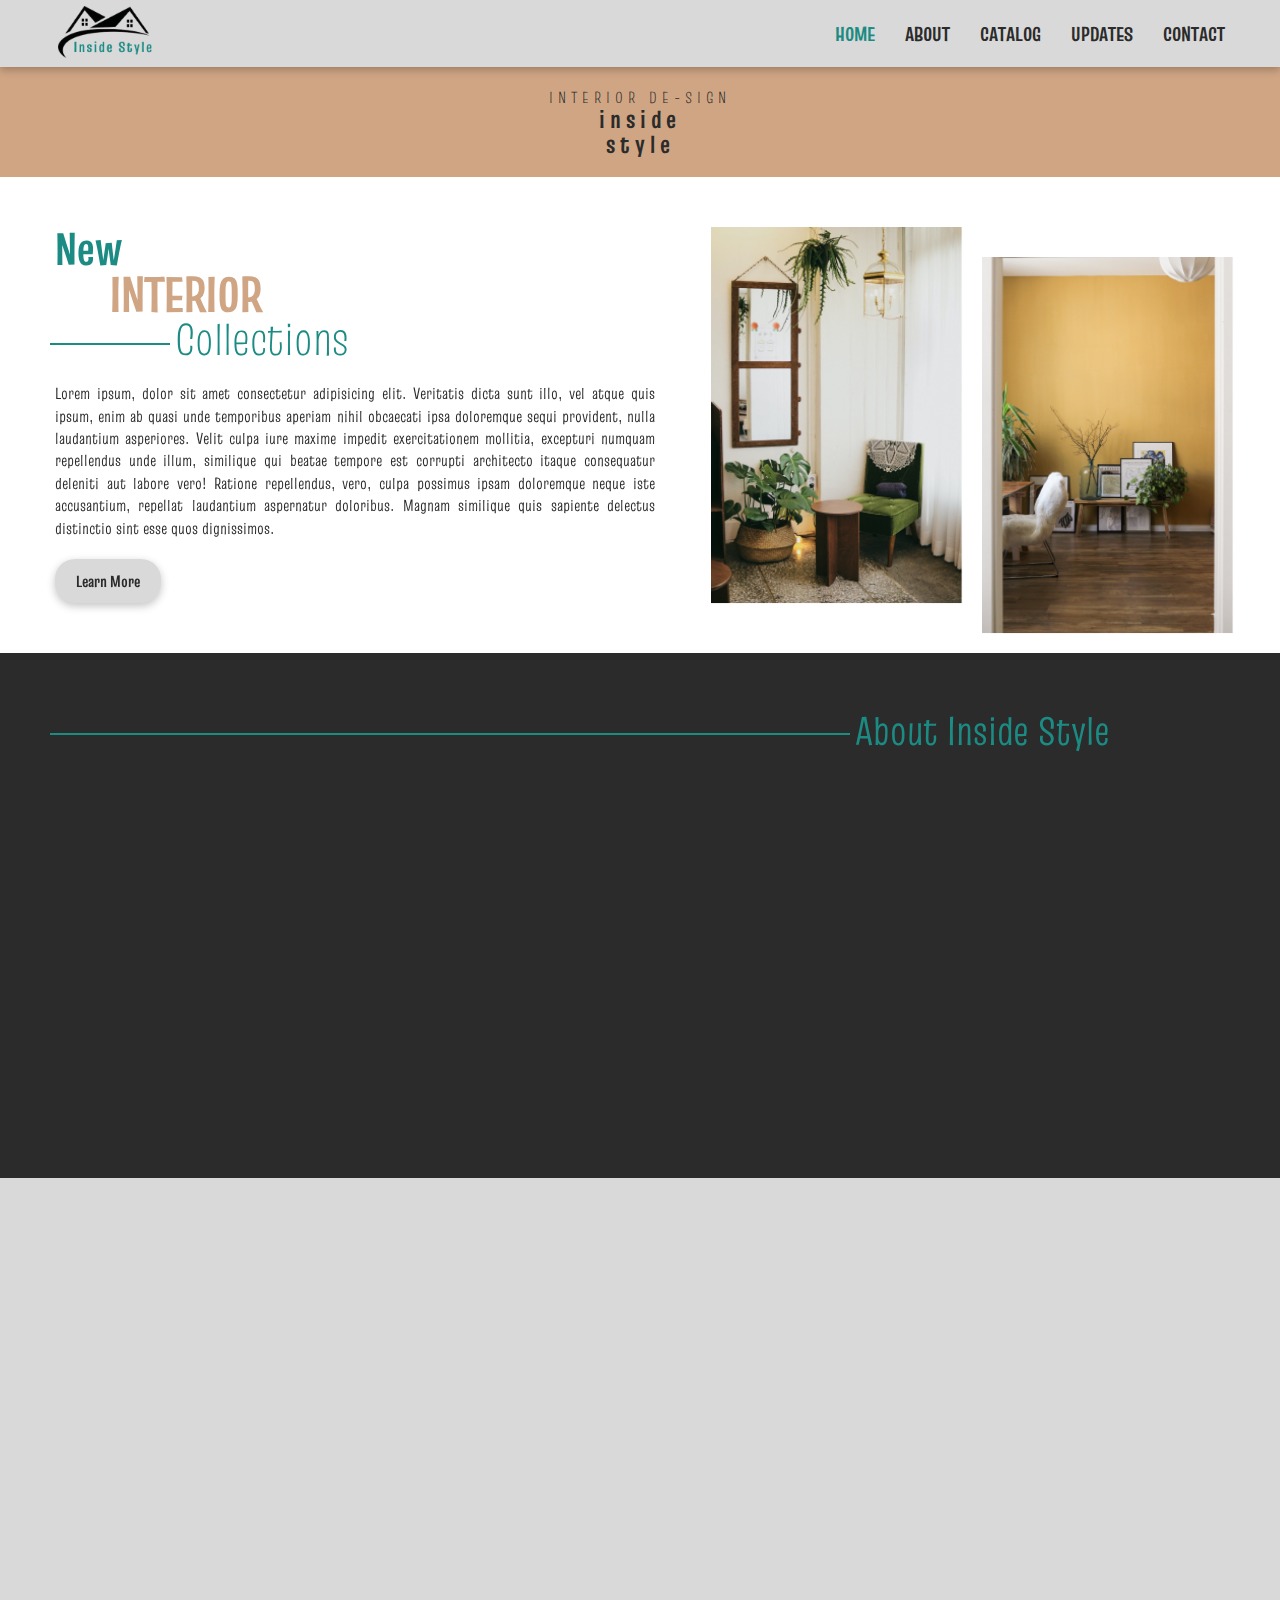
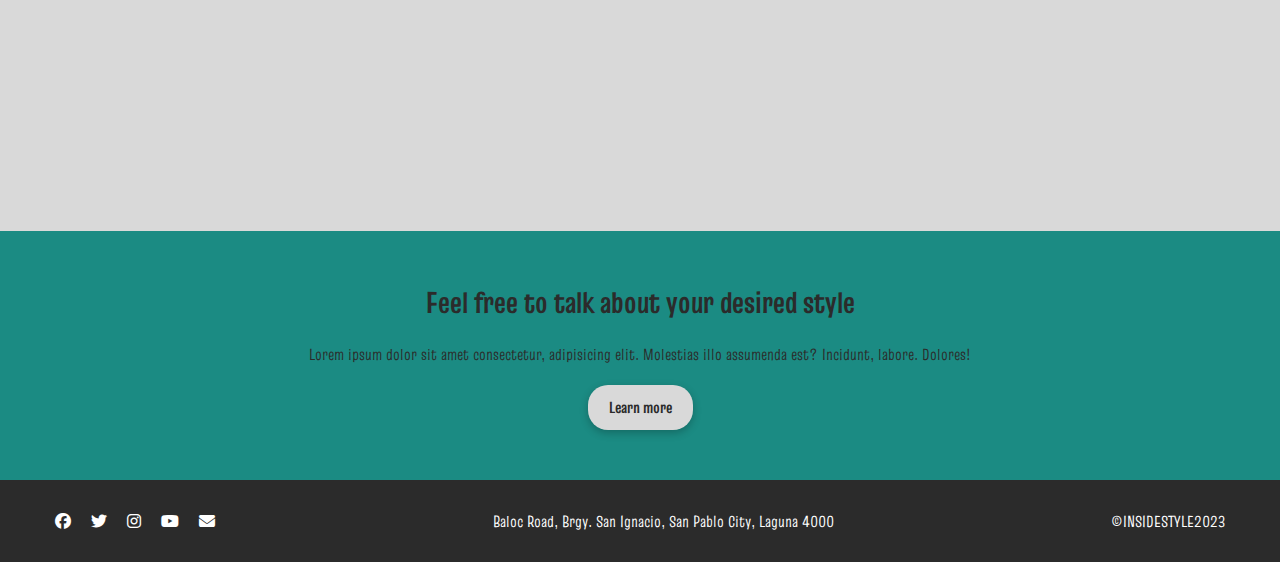
<file: index.html>
<!DOCTYPE html>
<html lang="en">

<head>
	<meta charset="UTF-8" />
	<meta name="viewport" content="width=device-width, initial-scale=1.0" />
	<link rel="stylesheet" href="/style.css" />
	<title>Inside Style</title>
	<link rel="shortcut icon" href="/img/img/LOGO.png" />
	<link rel="stylesheet" href="https://cdnjs.cloudflare.com/ajax/libs/font-awesome/6.7.2/css/all.min.css"
		integrity="sha512-Evv84Mr4kqVGRNSgIGL/F/aIDqQb7xQ2vcrdIwxfjThSH8CSR7PBEakCr51Ck+w+/U6swU2Im1vVX0SVk9ABhg=="
		crossorigin="anonymous" referrerpolicy="no-referrer" />
	<link href="https://unpkg.com/aos@2.3.1/dist/aos.css" rel="stylesheet">
</head>

<body>
	<header class="header">
		<div class="container">
			<div class="header_wrapper">
				<img src="/img/img/LOGO.png" alt="LUGO" />
				<ul class="header_nav">
					<li><a href="/index.html" class="active">HOME</a></li>
					<li><a href="/about.html">ABOUT</a></li>
					<li><a href="/catalog.html">CATALOG</a></li>
					<li><a href="/update.html">UPDATES</a></li>
					<li><a href="/contacts.html">CONTACT</a></li>
				</ul>
				<div class="toggle_menu">
					<span></span>
					<span></span>
					<span></span>
				</div>
			</div>
		</div>
	</header>


	<div class="backDrop"></div>

	<section class="top">
		<div class="container">
			<div class="top_txt">
				<small>INTERIOR DE-SIGN</small>
				<h4>inside style</h4>
			</div>
		</div>
	</section>

	<section class="homeBanner">
		<div class="container">
			<div class="homeBanner_Wrapper">
				<div class="homeBanner_txt" data-aos="fade-right">
					<ul class="homeBanner_txt--title">
						<li>New</li>
						<li>INTERIOR</li>
						<li>Collections</li>
					</ul>
					<p>
						Lorem ipsum, dolor sit amet consectetur adipisicing elit.
						Veritatis dicta sunt illo, vel atque quis ipsum, enim ab quasi
						unde temporibus aperiam nihil obcaecati ipsa doloremque sequi
						provident, nulla laudantium asperiores. Velit culpa iure maxime
						impedit exercitationem mollitia, excepturi numquam repellendus
						unde illum, similique qui beatae tempore est corrupti architecto
						itaque consequatur deleniti aut labore vero! Ratione repellendus,
						vero, culpa possimus ipsam doloremque neque iste accusantium,
						repellat laudantium aspernatur doloribus. Magnam similique quis
						sapiente delectus distinctio sint esse quos dignissimos.
					</p>
					<a href="" class="btn btn-tertiary">Learn More</a>
				</div>
				<div class="homeBanner_img" >
					<img src="/img/img/banner-1.png" alt=""  data-aos="flip-right"/>
					<img src="/img/img/banner-2.png" alt="" data-aos="flip-right" />
				</div>
			</div>
		</div>
	</section>

	<section class="homeAbout">
		<div class="container">
			<h2 data-aos="fade-right">About Inside Style</h2>
			<div class="homeAbout_wrapper">
				<div class="homeAbout_img" data-aos="flip-left">
					<img src="/img/img/about-2.png" alt="" />
				</div>
				<div class="homeAbout_txt" data-aos="fade-left">
					<p>
						Lorem ipsum dolor sit amet consectetur, adipisicing elit. Sed,
						libero? Velit labore aut voluptate magni esse voluptatibus
						laborum, porro necessitatibus maxime accusamus doloremque, officia
						obcaecati facere maiores possimus voluptatem deleniti saepe
						exercitationem vero ut sequi in! Ducimus saepe quo temporibus
						quaerat veniam, necessitatibus suscipit alias. Ad ut porro
						mollitia exercitationem, fugit voluptatum sapiente deleniti, saepe
						adipisci perferendis recusandae, ea obcaecati!
					</p>
					<p>
						Lorem ipsum dolor sit amet consectetur, adipisicing elit. Sed,
						libero? Velit labore aut voluptate magni esse voluptatibus
						laborum, porro necessitatibus maxime accusamus doloremque, officia
						obcaecati facere maiores possimus voluptatem deleniti saepe
						exercitationem vero ut sequi in! Ducimus saepe quo temporibus
						quaerat veniam, necessitatibus suscipit alias. Ad ut porro
						mollitia exercitationem, fugit voluptatum sapiente deleniti, saepe
						adipisci perferendis recusandae, ea obcaecati!
					</p>
					<p>
						Lorem ipsum dolor sit amet, consectetur adipisicing elit. Porro
						expedita, dolor ipsum ullam, asperiores dignissimos perspiciatis
						eveniet quasi doloribus, illum in corporis aspernatur repellat
						molestiae! Asperiores molestiae vel deleniti ut?
					</p>
					<p>
						Lorem ipsum dolor sit amet, consectetur adipisicing elit. Porro
						expedita, dolor ipsum ullam, asperiores dignissimos perspiciatis
						eveniet quasi doloribus, illum in corporis aspernatur repellat
						molestiae! Asperiores molestiae vel deleniti ut?
					</p>
				</div>
			</div>
		</div>
	</section>

	<section class="homeCatalog">
		<div class="container">
			<h2 data-aos="fade-left">Catalog</h2>
			<div class="homeCatalog_wrapper">
				<div class="card" data-aos="fade-right">
					<img src="/img/img/catalog-1.png" alt="" />
					<div class="card_details">
						<h4>Boho Theme</h4>
						<p>
							Lorem ipsum dolor sit, amet consectetur adipisicing elit. Fugit,
							repudiandae cupiditate excepturi tenetur exercitationem dolorum?
						</p>
						<a href="" class="btn-nobg">Read More...</a>
					</div>
				</div>
				<div class="card" data-aos="fade-down">
					<img src="/img/img/catalog-2.png" alt="" />
					<div class="card_details">
						<h4>Minimalist Theme</h4>
						<p>
							Lorem ipsum dolor sit, amet consectetur adipisicing elit. Fugit,
							repudiandae cupiditate excepturi tenetur exercitationem dolorum?
						</p>
						<a href="" class="btn-nobg">Read More...</a>
					</div>
				</div>
				<div class="card" data-aos="fade-left">
					<img src="/img/img/catalog-3.png" alt="" />
					<div class="card_details">
						<h4>Traditional Theme</h4>
						<p>
							Lorem ipsum dolor sit, amet consectetur adipisicing elit. Fugit,
							repudiandae cupiditate excepturi tenetur exercitationem dolorum?
						</p>
						<a href="" class="btn-nobg">Read More...</a>
					</div>
				</div>
			</div>
		</div>
	</section>

	<section class="cta">
		<div class="cotainer">
			<h3>Feel free to talk about your desired style</h3>
			<p>
				Lorem ipsum dolor sit amet consectetur, adipisicing elit. Molestias
				illo assumenda est? Incidunt, labore. Dolores!
			</p>
			<a href="" class="btn btn-tertiary">Learn more</a>
		</div>
	</section>

	<footer class="footer">
		<div class="container">
			<div class="footer_wrapper">
				<ul class="footer_social">
					<li>
						<a href=""><i class="fa-brands fa-facebook"></i></a>
					</li>
					<li>
						<a href=""><i class="fa-brands fa-twitter"></i></a>
					</li>
					<li>
						<a href=""><i class="fa-brands fa-instagram"></i></a>
					</li>
					<li>
						<a href=""><i class="fa-brands fa-youtube"></i></a>
					</li>
					<li>
						<a href=""><i class="fa-solid fa-envelope"></i></a>
					</li>
				</ul>
				<p>Baloc Road, Brgy. San Ignacio, San Pablo City, Laguna 4000</p>
				<p>&copy;INSIDESTYLE2023</p>
			</div>
		</div>
	</footer>
	<script src="https://unpkg.com/aos@2.3.1/dist/aos.js"></script>
	<script src="/script.js"></script>
	<script>
		AOS.init();
	</script>
</body>

</html>
</file>
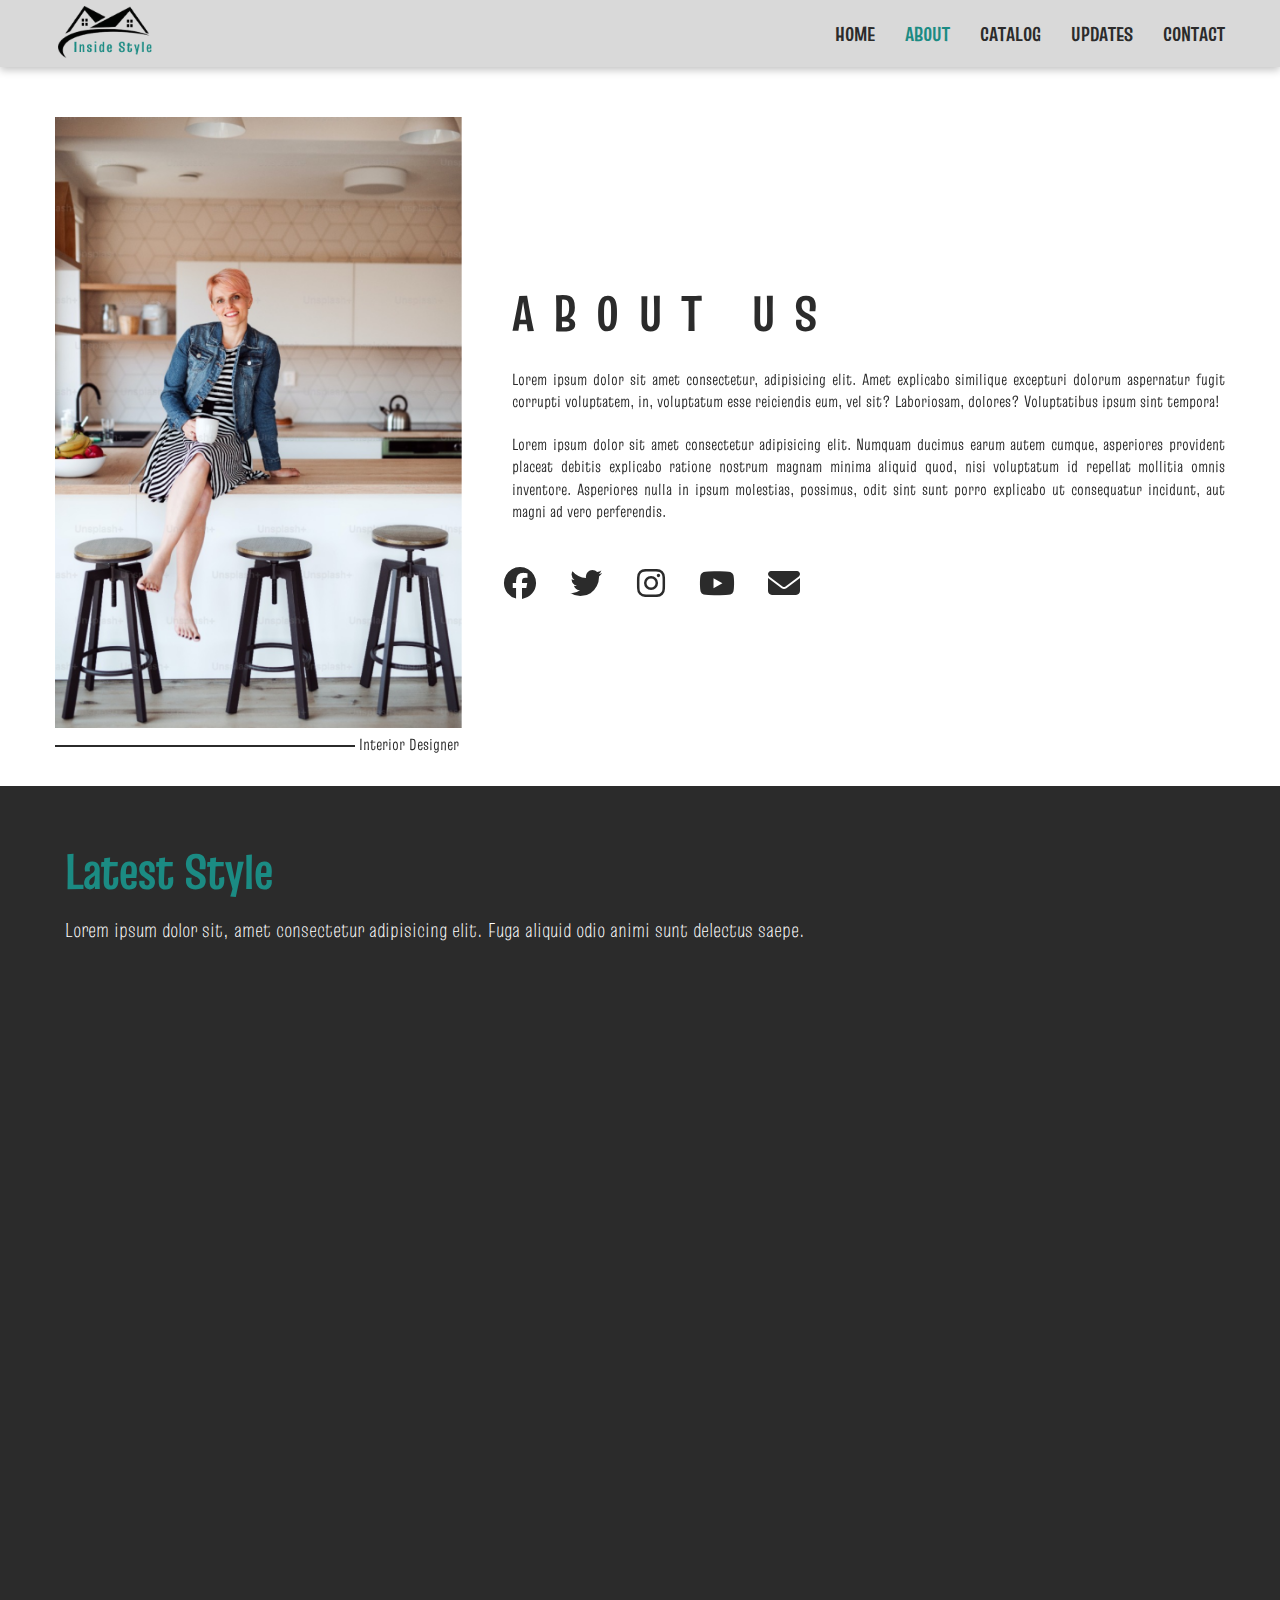
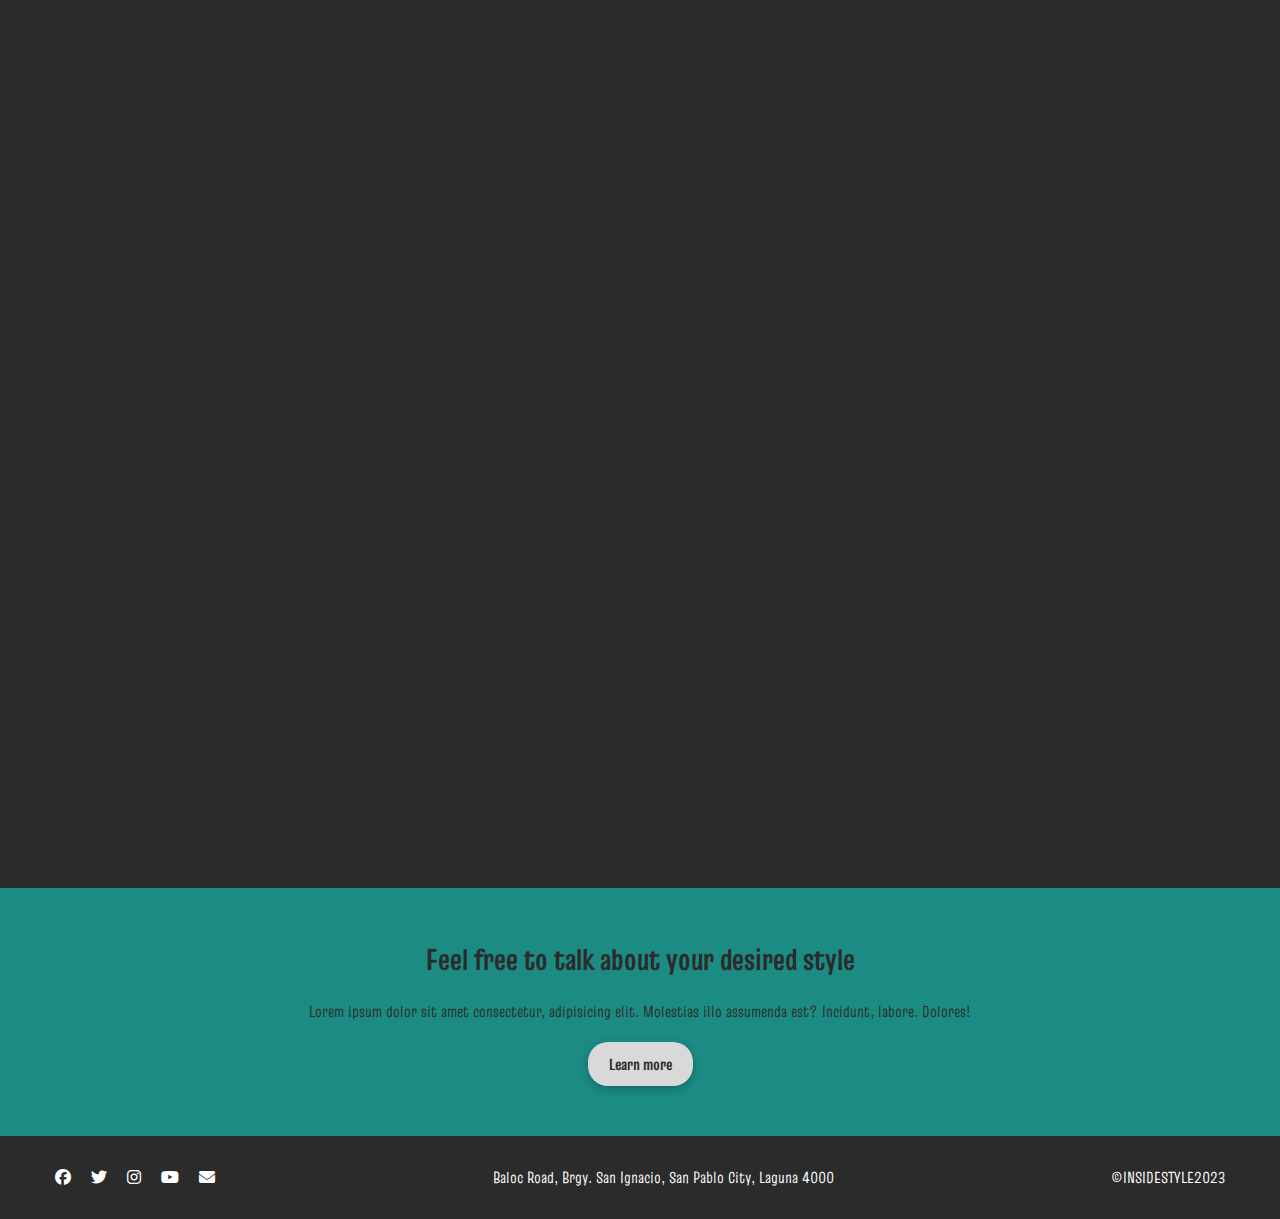
<file: about.html>
<!DOCTYPE html>
<html lang="en">

<head>
    <meta charset="UTF-8">
    <meta name="viewport" content="width=device-width, initial-scale=1.0">
    <link rel="stylesheet" href="/style.css">
    <title>Inside Style</title>
    <link rel="shortcut icon" href="/img/img/LOGO.png">
    <link rel="stylesheet" href="https://cdnjs.cloudflare.com/ajax/libs/font-awesome/6.7.2/css/all.min.css"
        integrity="sha512-Evv84Mr4kqVGRNSgIGL/F/aIDqQb7xQ2vcrdIwxfjThSH8CSR7PBEakCr51Ck+w+/U6swU2Im1vVX0SVk9ABhg=="
        crossorigin="anonymous" referrerpolicy="no-referrer" />
    <link href="https://unpkg.com/aos@2.3.1/dist/aos.css" rel="stylesheet">
</head>

<body>
    <header class="header">
        <div class="container">
            <div class="header_wrapper">
                <img src="/img/img/LOGO.png" alt="LUGO" />
                <ul class="header_nav">
                    <li><a href="/index.html">HOME</a></li>
                    <li><a href="/about.html" class="active">ABOUT</a></li>
                    <li><a href="/catalog.html">CATALOG</a></li>
                    <li><a href="/update.html">UPDATES</a></li>
                    <li><a href="/contacts.html">CONTACT</a></li>
                </ul>
                <div class="toggle_menu">
                    <span></span>
                    <span></span>
                    <span></span>
                </div>
            </div>
        </div>
    </header>

    <div class="backDrop"></div>

    <section class="aboutBanner">
        <div class="container">
            <div class="aboutBanner_wrapper">
                <div class="aboutBanner_img" data-aos="flip-left">
                    <img src="/img/img/about.png" alt="image">
                    <small> Interior Designer </small>
                </div>
                <div class="aboutBanner_txt" data-aos="fade-left">
                    <h2> ABOUT US </h2>
                    <p>Lorem ipsum dolor sit amet consectetur, adipisicing elit. Amet explicabo similique excepturi
                        dolorum aspernatur fugit corrupti voluptatem, in, voluptatum esse reiciendis eum, vel sit?
                        Laboriosam, dolores? Voluptatibus ipsum sint tempora!</p>
                    <p>Lorem ipsum dolor sit amet consectetur adipisicing elit. Numquam ducimus earum autem cumque,
                        asperiores provident placeat debitis explicabo ratione nostrum magnam minima aliquid quod, nisi
                        voluptatum id repellat mollitia omnis inventore. Asperiores nulla in ipsum molestias, possimus,
                        odit sint sunt porro explicabo ut consequatur incidunt, aut magni ad vero perferendis.</p>
                    <ul>
                        <li><a href=""><i class="fa-brands fa-facebook"></i></a></li>
                        <li><a href=""><i class="fa-brands fa-twitter"></i></a></li>
                        <li><a href=""><i class="fa-brands fa-instagram"></i></a></li>
                        <li><a href=""><i class="fa-brands fa-youtube"></i></a></li>
                        <li><a href=""><i class="fa-solid fa-envelope"></i></a></li>
                    </ul>
                </div>
            </div>
    </section>

    <section class="aboutStyle">
        <div class="container">
            <h2>Latest Style</h2>
            <h4>Lorem ipsum dolor sit, amet consectetur adipisicing elit. Fuga aliquid odio animi sunt delectus saepe.
            </h4>
            <div class="aboutStyle_wrapper">
                <div class="card" data-aos="fade-right">
                    <img src="/img/img/latest-1.png" alt="">
                    <div class="card_details">
                        <h4>Formal Theme</h4>
                        <p>Lorem ipsum dolor sit, amet consectetur adipisicing elit. Fugit, repudiandae cupiditate
                            excepturi tenetur exercitationem dolorum?</p>
                    </div>
                </div>
                <div class="card" data-aos="fade-down">
                    <img src="/img/img/latest-2.png" alt="">
                    <div class="card_details">
                        <h4>Modern Theme</h4>
                        <p>Lorem ipsum dolor sit, amet consectetur adipisicing elit. Fugit, repudiandae cupiditate
                            excepturi tenetur exercitationem dolorum?</p>
                    </div>
                </div>
                <div class="card" data-aos="fade-left">
                    <img src="/img/img/latest-3.png" alt="">
                    <div class="card_details">
                        <h4>Boho Theme</h4>
                        <p>Lorem ipsum dolor sit, amet consectetur adipisicing elit. Fugit, repudiandae cupiditate
                            excepturi tenetur exercitationem dolorum?</p>
                    </div>
                </div>
                <div class="card" data-aos="fade-right">
                    <img src="/img/img/latest-4.png" alt="">
                    <div class="card_details">
                        <h4>Minimalist Theme</h4>
                        <p>Lorem ipsum dolor sit, amet consectetur adipisicing elit. Fugit, repudiandae cupiditate
                            excepturi tenetur exercitationem dolorum?</p>
                    </div>
                </div>
                <div class="card" data-aos="fade-up">
                    <img src="/img/img/latest-5.png" alt="">
                    <div class="card_details">
                        <h4>Wood Theme</h4>
                        <p>Lorem ipsum dolor sit, amet consectetur adipisicing elit. Fugit, repudiandae cupiditate
                            excepturi tenetur exercitationem dolorum?</p>
                    </div>
                </div>
                <div class="card" data-aos="fade-left">
                    <img src="/img/img/latest-6.png" alt="">
                    <div class="card_details">
                        <h4>Spanish Theme</h4>
                        <p>Lorem ipsum dolor sit, amet consectetur adipisicing elit. Fugit, repudiandae cupiditate
                            excepturi tenetur exercitationem dolorum?</p>
                    </div>
                </div>
            </div>
        </div>
    </section>

    <section class="cta">
        <div class="cotainer">
            <h3>Feel free to talk about your desired style</h3>
            <p>
                Lorem ipsum dolor sit amet consectetur, adipisicing elit. Molestias
                illo assumenda est? Incidunt, labore. Dolores!
            </p>
            <a href="" class="btn btn-tertiary">Learn more</a>
        </div>
    </section>

    <footer class="footer">
        <div class="container">
            <div class="footer_wrapper">
                <ul class="footer_social">
                    <li>
                        <a href=""><i class="fa-brands fa-facebook"></i></a>
                    </li>
                    <li>
                        <a href=""><i class="fa-brands fa-twitter"></i></a>
                    </li>
                    <li>
                        <a href=""><i class="fa-brands fa-instagram"></i></a>
                    </li>
                    <li>
                        <a href=""><i class="fa-brands fa-youtube"></i></a>
                    </li>
                    <li>
                        <a href=""><i class="fa-solid fa-envelope"></i></a>
                    </li>
                </ul>
                <p>Baloc Road, Brgy. San Ignacio, San Pablo City, Laguna 4000</p>
                <p>&copy;INSIDESTYLE2023</p>
            </div>
        </div>
    </footer>
    <script src="https://unpkg.com/aos@2.3.1/dist/aos.js"></script>
    <script src="/script.js"></script>
    <script>
        AOS.init();
    </script>
</body>

</html>
</file>
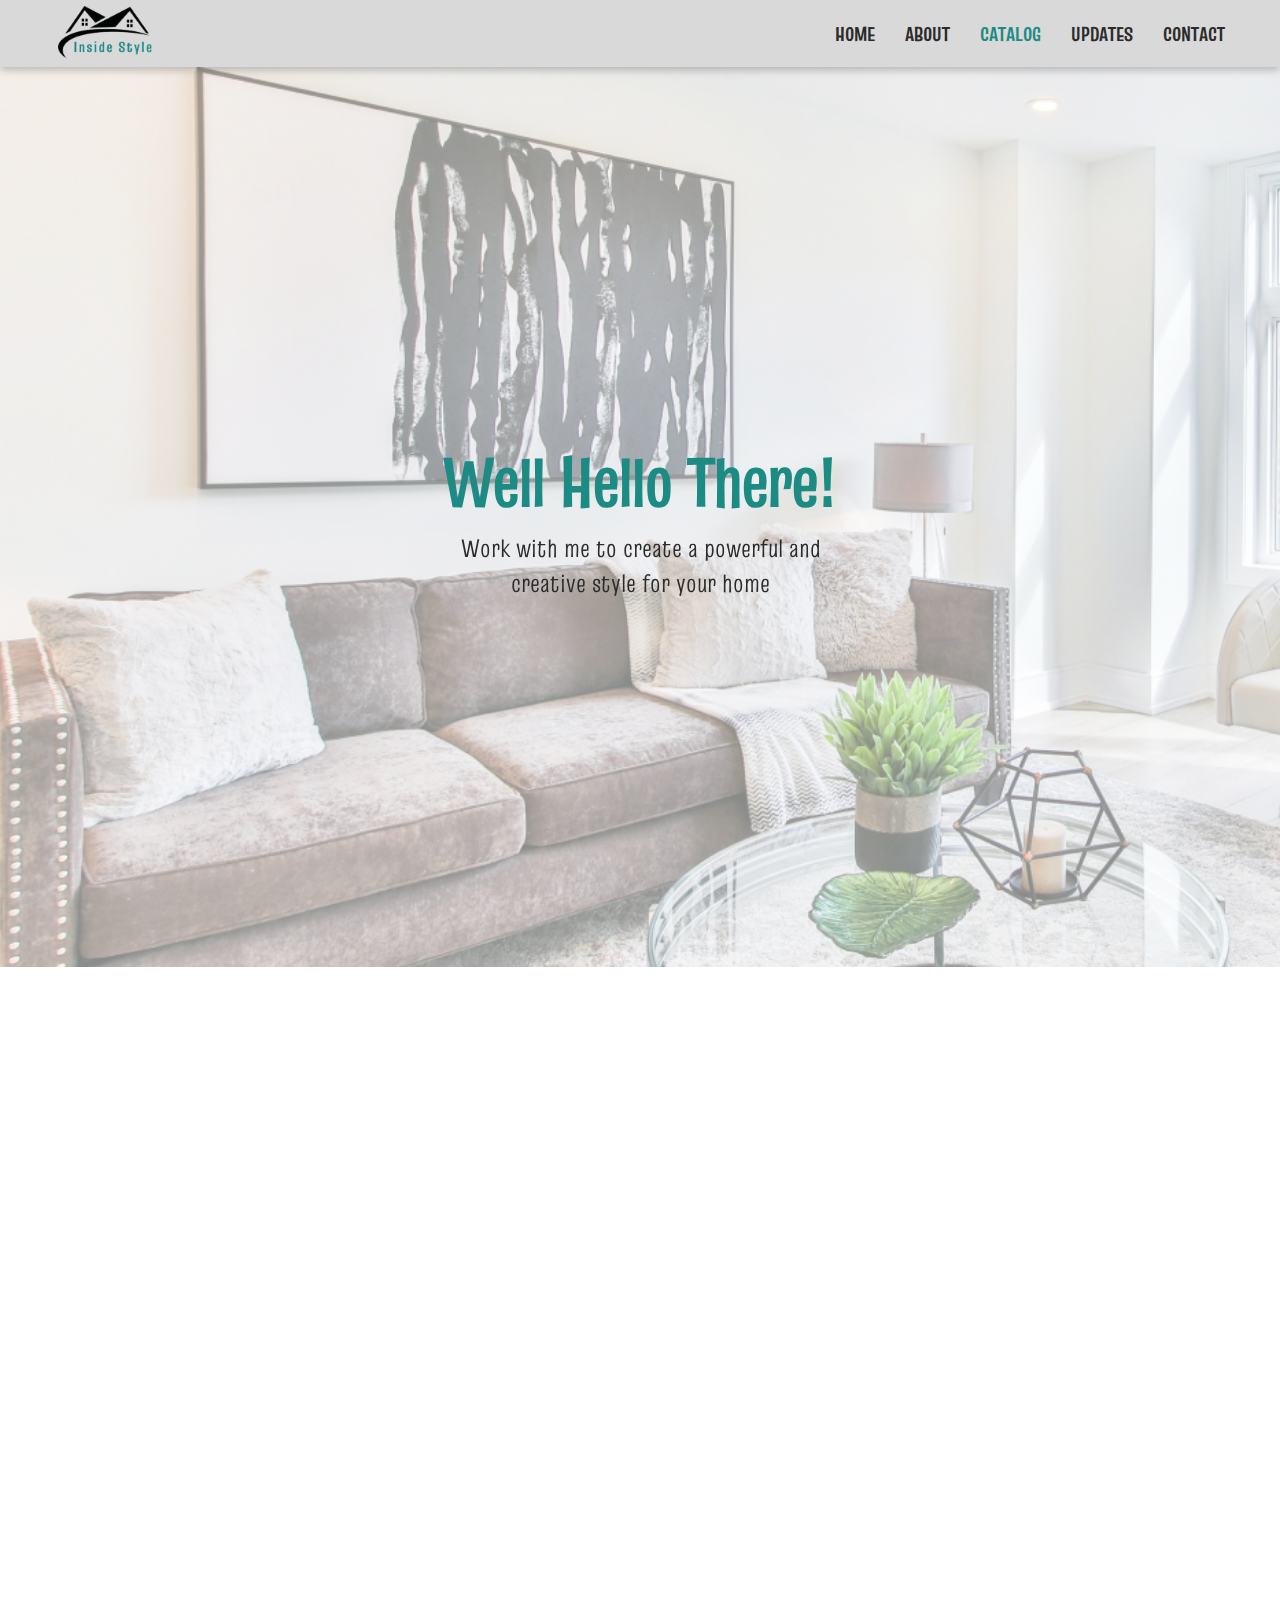
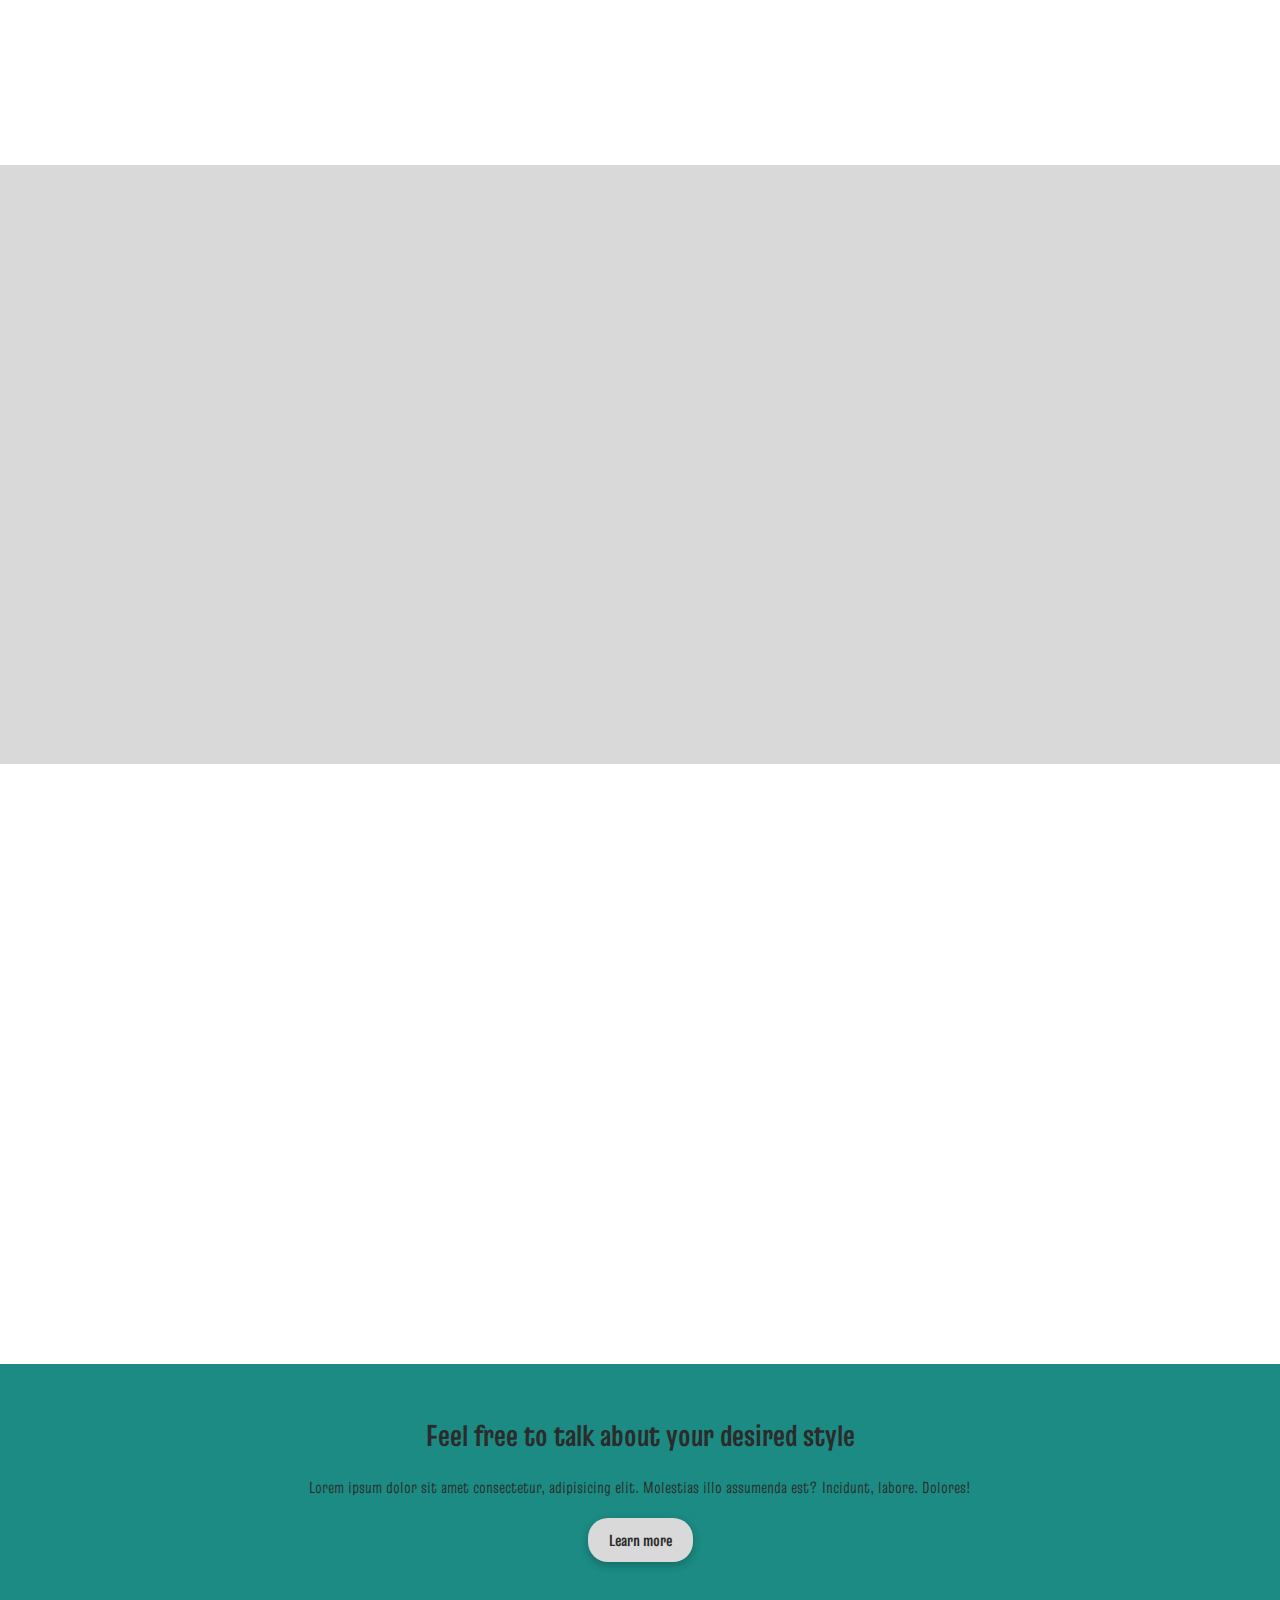
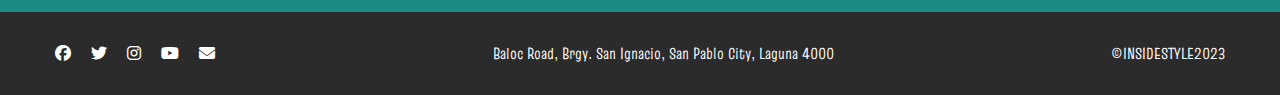
<file: catalog.html>
<!DOCTYPE html>
<html lang="en">

<head>
	<meta charset="UTF-8" />
	<meta name="viewport" content="width=device-width, initial-scale=1.0" />
	<link rel="stylesheet" href="/style.css" />
	<title>Inside Style</title>
	<link rel="shortcut icon" href="/img/img/LOGO.png" />
	<link rel="stylesheet" href="https://cdnjs.cloudflare.com/ajax/libs/font-awesome/6.7.2/css/all.min.css"
		integrity="sha512-Evv84Mr4kqVGRNSgIGL/F/aIDqQb7xQ2vcrdIwxfjThSH8CSR7PBEakCr51Ck+w+/U6swU2Im1vVX0SVk9ABhg=="
		crossorigin="anonymous" referrerpolicy="no-referrer" />
	<link href="https://unpkg.com/aos@2.3.1/dist/aos.css" rel="stylesheet" />
</head>

<body>
	<header class="header">
		<div class="container">
			<div class="header_wrapper">
				<img src="/img/img/LOGO.png" alt="LUGO" />
				<ul class="header_nav">
					<li><a href="/index.html">HOME</a></li>
					<li><a href="about.html">ABOUT</a></li>
					<li><a href="Catalog.html" class="active">CATALOG</a></li>
					<li><a href="/update.html">UPDATES</a></li>
					<li><a href="/contacts.html">CONTACT</a></li>
				</ul>
				<div class="toggle_menu">
					<span></span>
					<span></span>
					<span></span>
				</div>
			</div>
		</div>
	</header>
	<div class="backDrop"></div>

	<section class="catalogBanner">
		<h1 data-aos="fade-down">Well Hello There!</h1>
		<h4 data-aos="fade-up">
			Work with me to create a powerful and creative style for your home
		</h4>
	</section>

	<section class="catalogPackages">
		<h1 data-aos="fade-up">Interior Design Package</h1>
		<div class="catalogWrapper">
			<div class="package">
				<div class="catalog__img" data-aos="fade-right">
					<img src="./img/img/minimalist.png" alt="">
				</div>
				<div class="catalog__txt" data-aos="fade-left">
					<h1>Minimalist Theme</h1>
					<p>Lorem ipsum dolor sit amet consectetur, adipisicing elit. Corporis eum quis exercitationem
						tempora quaerat voluptates porro earum maiores quos sint est omnis consequatur aliquam iure
						adipisci, quo vero alias possimus perspiciatis, officiis repellendus repellat? Id dicta impedit
						inventore, eligendi labore mollitia sint minus optio fugit nulla neque cum asperiores excepturi
						ex amet maxime blanditiis velit quam reprehenderit alias numquam eum harum dolor ullam!
						Perspiciatis quidem laudantium libero culpa? Iusto, deserunt dolorum! Atque, qui! Temporibus ex
						repudiandae magni mollitia itaque molestias enim alias consequuntur reprehenderit, et accusamus
						reiciendis nostrum.</p>
				</div>
			</div>
			<div class="package">
				<div class="catalog__img" data-aos="fade-left">
					<img src="./img/img/retro.png" alt="">
				</div>
				<div class="catalog__txt" data-aos="fade-right">
					<h1>Retro Theme</h1>
					<p>Lorem ipsum dolor sit amet consectetur, adipisicing elit. Corporis eum quis exercitationem
						tempora quaerat voluptates porro earum maiores quos sint est omnis consequatur aliquam iure
						adipisci, quo vero alias possimus perspiciatis, officiis repellendus repellat? Id dicta impedit
						inventore, eligendi labore mollitia sint minus optio fugit nulla neque cum asperiores excepturi
						ex amet maxime blanditiis velit quam reprehenderit alias numquam eum harum dolor ullam!
						Perspiciatis quidem laudantium libero culpa? Iusto, deserunt dolorum! Atque, qui! Temporibus ex
						repudiandae magni mollitia itaque molestias enim alias consequuntur reprehenderit, et accusamus
						reiciendis nostrum.</p>
				</div>
			</div>
			<div class="package">
				<div class="catalog__img" data-aos="fade-right">
					<img src="./img/img/shabby-chic.png" alt="">
				</div>
				<div class="catalog__txt" data-aos="fade-left">
					<h1>Shabby Chic Theme</h1>
					<p>Lorem ipsum dolor sit amet consectetur, adipisicing elit. Corporis eum quis exercitationem
						tempora quaerat voluptates porro earum maiores quos sint est omnis consequatur aliquam iure
						adipisci, quo vero alias possimus perspiciatis, officiis repellendus repellat? Id dicta impedit
						inventore, eligendi labore mollitia sint minus optio fugit nulla neque cum asperiores excepturi
						ex amet maxime blanditiis velit quam reprehenderit alias numquam eum harum dolor ullam!
						Perspiciatis quidem laudantium libero culpa? Iusto, deserunt dolorum! Atque, qui! Temporibus ex
						repudiandae magni mollitia itaque molestias enim alias consequuntur reprehenderit, et accusamus
						reiciendis nostrum.</p>
				</div>
			</div>
		</div>
		</div>
	</section>

	<section class="cta">
		<div class="cotainer">
			<h3>Feel free to talk about your desired style</h3>
			<p>
				Lorem ipsum dolor sit amet consectetur, adipisicing elit. Molestias
				illo assumenda est? Incidunt, labore. Dolores!
			</p>
			<a href="" class="btn btn-tertiary">Learn more</a>
		</div>
	</section>

	<footer class="footer">
		<div class="container">
			<div class="footer_wrapper">
				<ul class="footer_social">
					<li>
						<a href=""><i class="fa-brands fa-facebook"></i></a>
					</li>
					<li>
						<a href=""><i class="fa-brands fa-twitter"></i></a>
					</li>
					<li>
						<a href=""><i class="fa-brands fa-instagram"></i></a>
					</li>
					<li>
						<a href=""><i class="fa-brands fa-youtube"></i></a>
					</li>
					<li>
						<a href=""><i class="fa-solid fa-envelope"></i></a>
					</li>
				</ul>
				<p>Baloc Road, Brgy. San Ignacio, San Pablo City, Laguna 4000</p>
				<p>&copy;INSIDESTYLE2023</p>
			</div>
		</div>
	</footer>
	<script src="https://unpkg.com/aos@2.3.1/dist/aos.js"></script>
	<script src="/script.js"></script>
	<script>
		AOS.init();
	</script>
</body>

</html>
</file>
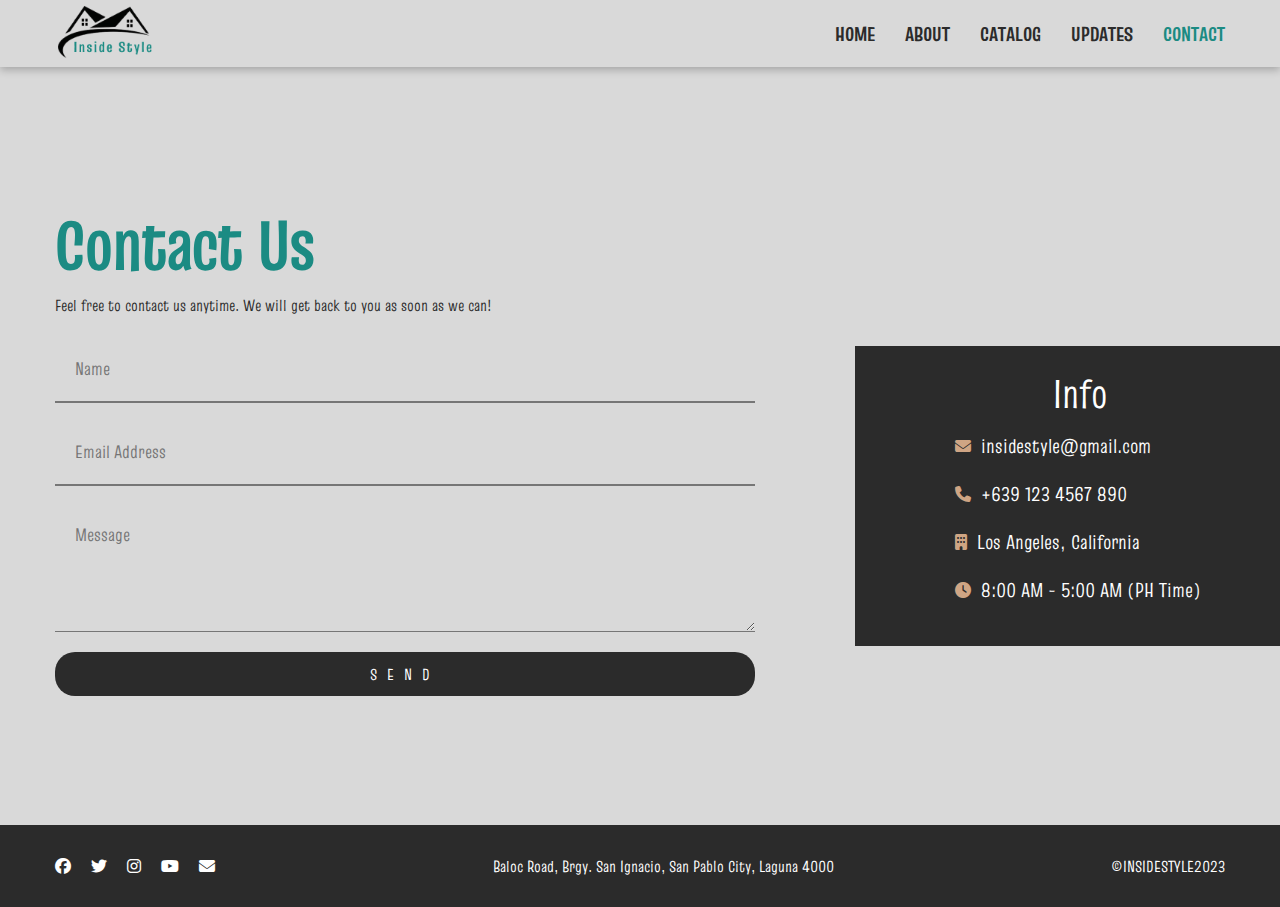
<file: contacts.html>
<!DOCTYPE html>
<html lang="en">

<head>
	<meta charset="UTF-8" />
	<meta name="viewport" content="width=device-width, initial-scale=1.0" />
	<link rel="stylesheet" href="/style.css" />
	<title>Inside Style</title>
	<link rel="shortcut icon" href="/img/img/LOGO.png" />
	<link rel="stylesheet" href="https://cdnjs.cloudflare.com/ajax/libs/font-awesome/6.7.2/css/all.min.css"
		integrity="sha512-Evv84Mr4kqVGRNSgIGL/F/aIDqQb7xQ2vcrdIwxfjThSH8CSR7PBEakCr51Ck+w+/U6swU2Im1vVX0SVk9ABhg=="
		crossorigin="anonymous" referrerpolicy="no-referrer" />
	<link href="https://unpkg.com/aos@2.3.1/dist/aos.css" rel="stylesheet">
</head>

<body>
	<header class="header">
		<div class="container">
			<div class="header_wrapper">
				<img src="/img/img/LOGO.png" alt="LUGO" />
				<ul class="header_nav">
					<li><a href="/index.html">HOME</a></li>
					<li><a href="/about.html">ABOUT</a></li>
					<li><a href="/Catalog.html" class="catalognav">CATALOG</a></li>
					<li><a href="/update.html">UPDATES</a></li>
					<li><a href="/contacts.html" class="active">CONTACT</a></li>
				</ul>
				<div class="toggle_menu">
					<span></span>
					<span></span>
					<span></span>
				</div>
			</div>
		</div>
	</header>
    
    <section class="contactUs">
        <div class="container">
            <div class="contactUs__wrapper">
                <div class="contactUs__text">
                    <h1>Contact Us</h1>
                    <p>Feel free to contact us anytime. We will get back to you as soon as we can!</p>
					<div class="contactUs__form">
						<form action="">
							<input type="text" placeholder="Name">
							<input type="text" placeholder="Email Address">
							<textarea placeholder="Message"></textarea>
						</form>
						<a href="" class="btn btn-dark">SEND</a>
					</div>
                </div>
                <div class="contactUs__info">
					<h2>Info</h2>
					<div class="info">
						<i class="fa-solid fa-envelope"></i>
						<h4>insidestyle@gmail.com</h4>
					</div>
					<div class="info">
						<i class="fa-solid fa-phone"></i>
						<h4>+639 123 4567 890</h4>
					</div>
					<div class="info">
						<i class="fa-solid fa-building"></i>
						<h4>Los Angeles, California</h4>
					</div>
					<div class="info">
						<i class="fa-solid fa-clock"></i>
						<h4>8:00 AM - 5:00 AM (PH Time)</h4>
					</div>
				</div>
            </div>
        </div>
    </section>

	<footer class="footer">
		<div class="container">
			<div class="footer_wrapper">
				<ul class="footer_social">
					<li>
						<a href=""><i class="fa-brands fa-facebook"></i></a>
					</li>
					<li>
						<a href=""><i class="fa-brands fa-twitter"></i></a>
					</li>
					<li>
						<a href=""><i class="fa-brands fa-instagram"></i></a>
					</li>
					<li>
						<a href=""><i class="fa-brands fa-youtube"></i></a>
					</li>
					<li>
						<a href=""><i class="fa-solid fa-envelope"></i></a>
					</li>
				</ul>
				<p>Baloc Road, Brgy. San Ignacio, San Pablo City, Laguna 4000</p>
				<p>&copy;INSIDESTYLE2023</p>
			</div>
		</div>
	</footer>
	<script src="https://unpkg.com/aos@2.3.1/dist/aos.js"></script>
	<script src="/script.js"></script>
	<script>
		AOS.init();
	</script>
</body>

</html>
</file>
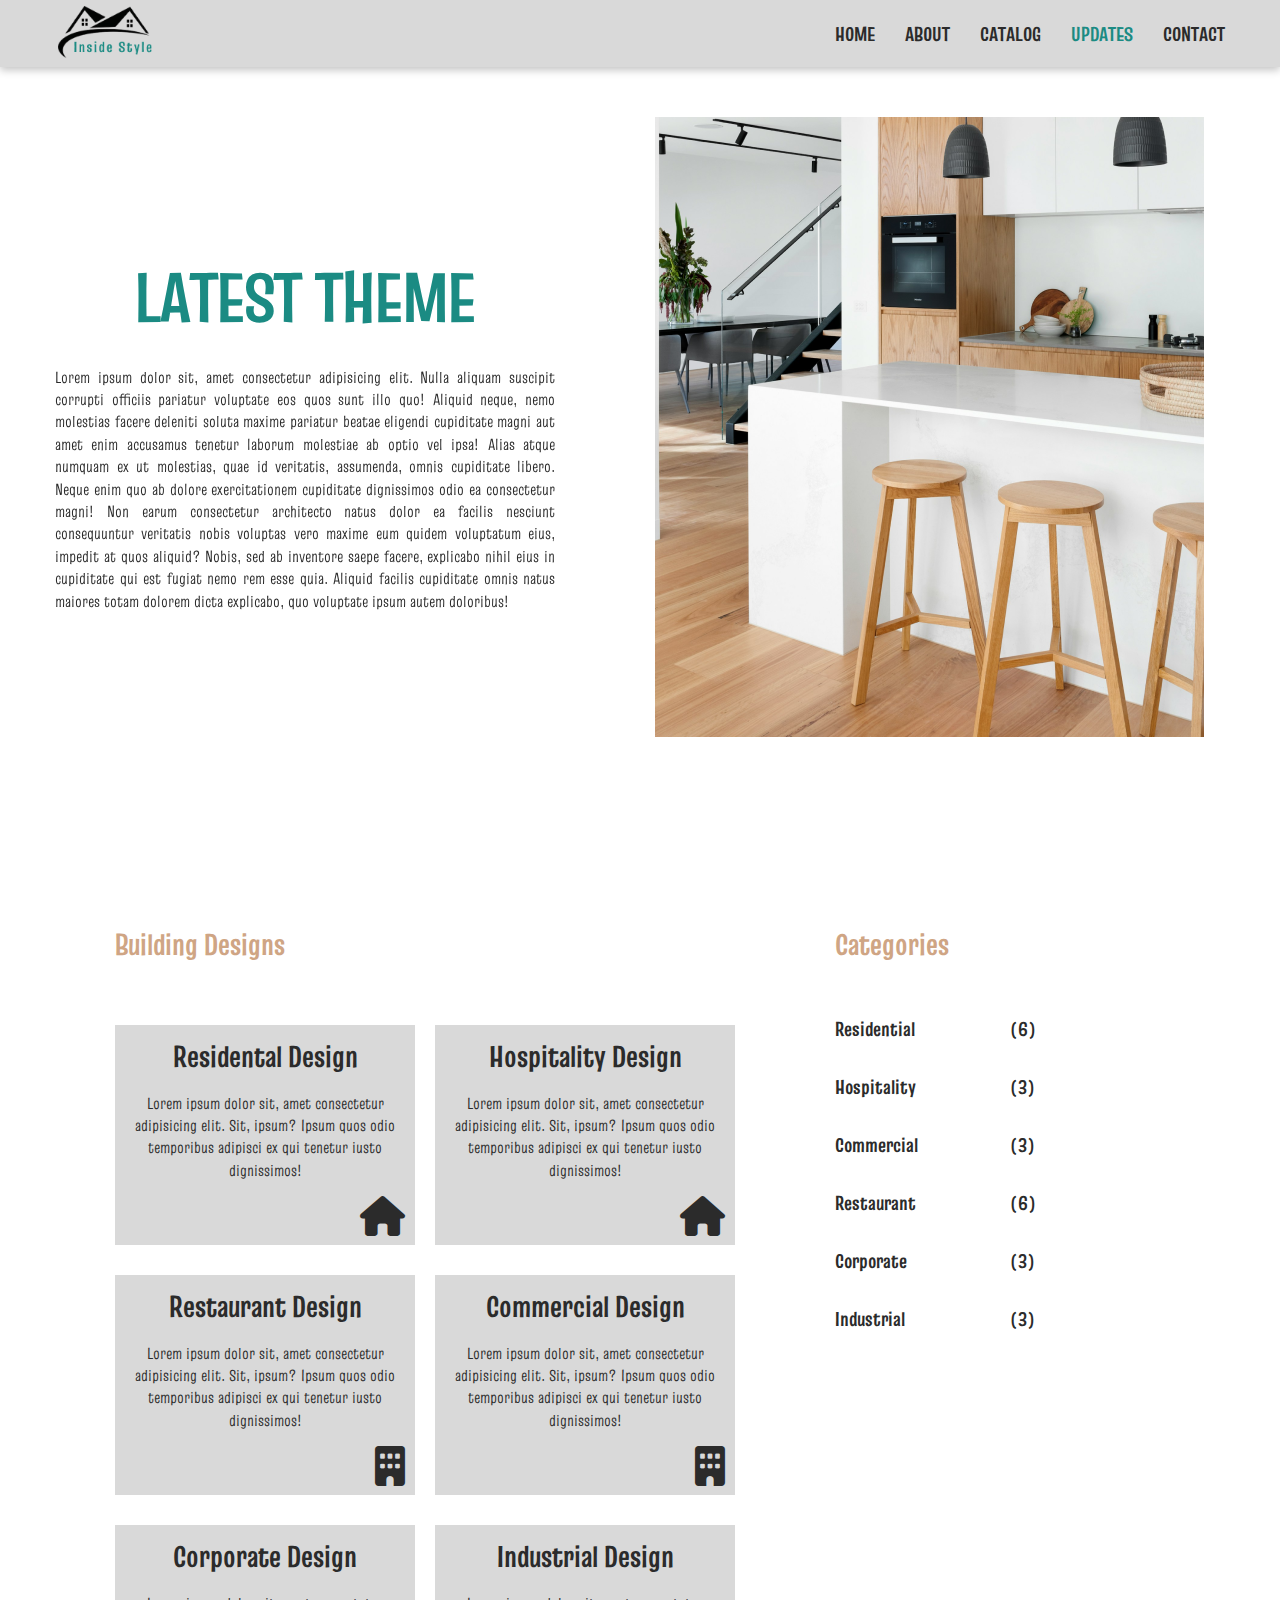
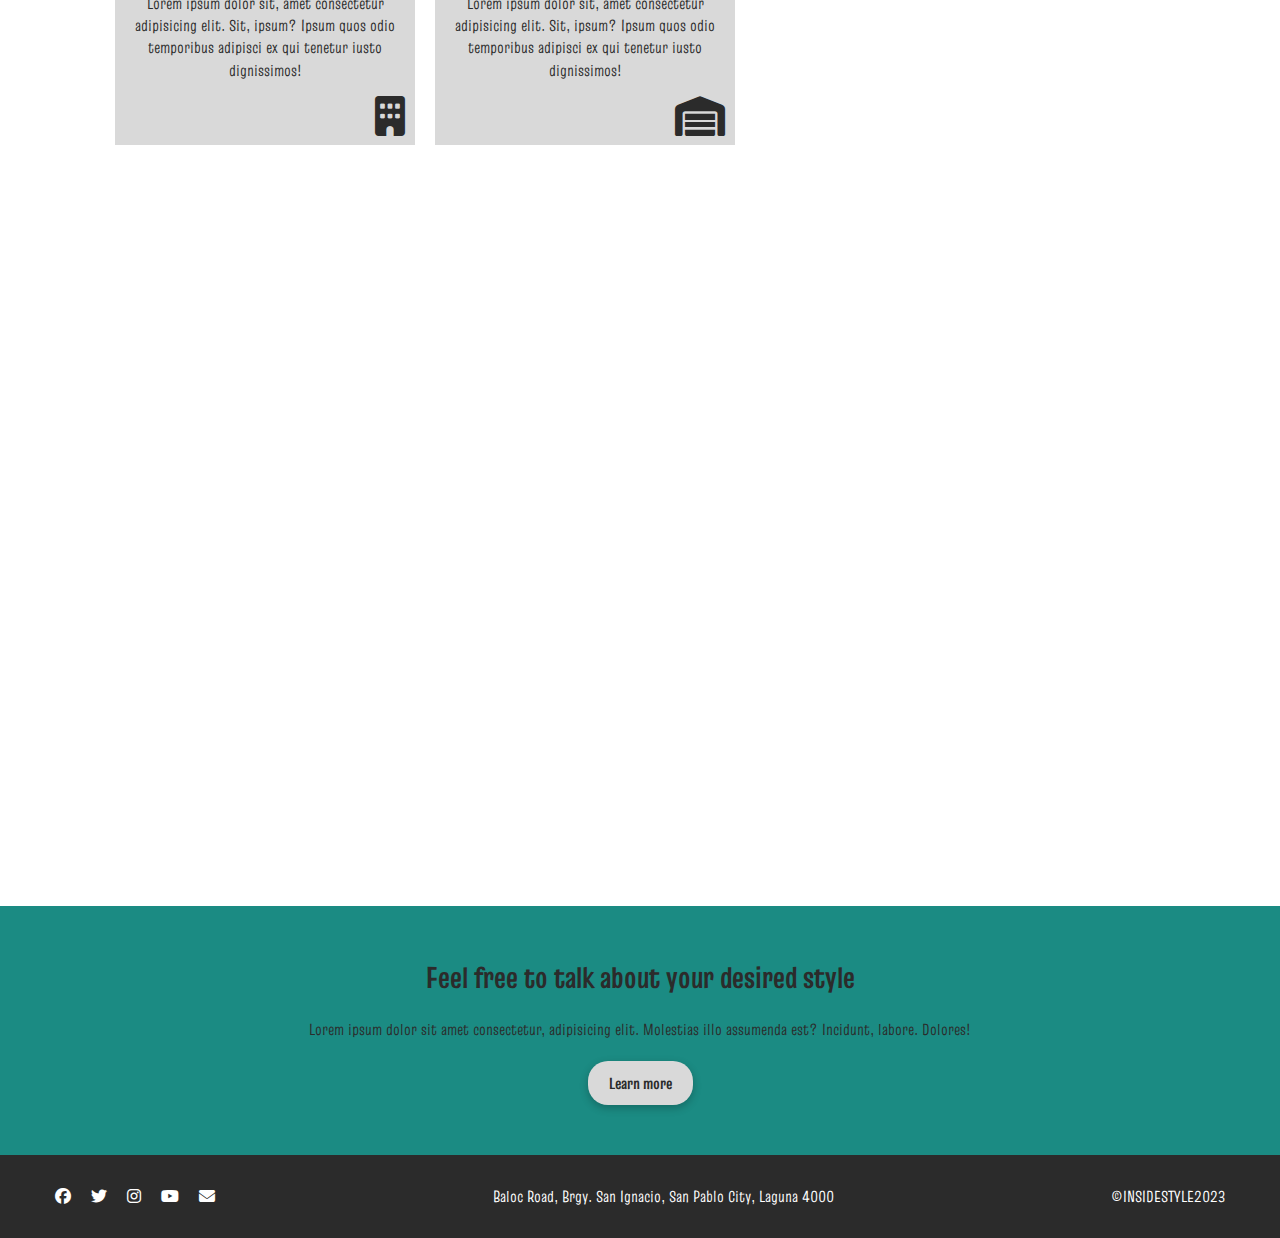
<file: update.html>
<!DOCTYPE html>
<html lang="en">

<head>
	<meta charset="UTF-8" />
	<meta name="viewport" content="width=device-width, initial-scale=1.0" />
	<link rel="stylesheet" href="/style.css" />
	<title>Inside Style</title>
	<link rel="shortcut icon" href="/img/img/LOGO.png" />
	<link rel="stylesheet" href="https://cdnjs.cloudflare.com/ajax/libs/font-awesome/6.7.2/css/all.min.css"
		integrity="sha512-Evv84Mr4kqVGRNSgIGL/F/aIDqQb7xQ2vcrdIwxfjThSH8CSR7PBEakCr51Ck+w+/U6swU2Im1vVX0SVk9ABhg=="
		crossorigin="anonymous" referrerpolicy="no-referrer" />
	<link href="https://unpkg.com/aos@2.3.1/dist/aos.css" rel="stylesheet" />
</head>

<body>
	<header class="header">
		<div class="container">
			<div class="header_wrapper">
				<img src="/img/img/LOGO.png" alt="LUGO" />
				<ul class="header_nav">
					<li><a href="/index.html">HOME</a></li>
					<li><a href="/about.html" >ABOUT</a></li>
					<li><a href="/Catalog.html">CATALOG</a></li>
					<li><a href="/update.html" class="active">UPDATES</a></li>
					<li><a href="/contacts.html">CONTACT</a></li>
				</ul>
				<div class="toggle_menu">
					<span></span>
					<span></span>
					<span></span>
				</div>
			</div>
		</div>
	</header>
	<div class="backDrop"></div>

	<section class="updatesBanner">
		<div class="container">
			<div class="updatesBanner__wrapper">
				<div class="updatesBanner__txt" data-aos="fade-right">
					<h1>LATEST THEME</h1>
					<p>Lorem ipsum dolor sit, amet consectetur adipisicing elit. Nulla aliquam suscipit corrupti
						officiis pariatur voluptate eos quos sunt illo quo! Aliquid neque, nemo molestias facere
						deleniti soluta maxime pariatur beatae eligendi cupiditate magni aut amet enim accusamus tenetur
						laborum molestiae ab optio vel ipsa! Alias atque numquam ex ut molestias, quae id veritatis,
						assumenda, omnis cupiditate libero. Neque enim quo ab dolore exercitationem cupiditate
						dignissimos odio ea consectetur magni! Non earum consectetur architecto natus dolor ea facilis
						nesciunt consequuntur veritatis nobis voluptas vero maxime eum quidem voluptatum eius, impedit
						at quos aliquid? Nobis, sed ab inventore saepe facere, explicabo nihil eius in cupiditate qui
						est fugiat nemo rem esse quia. Aliquid facilis cupiditate omnis natus maiores totam dolorem
						dicta explicabo, quo voluptate ipsum autem doloribus!</p>
				</div>
				<div class="updatesBanner__img" data-aos="flip-left">
					<img src="/img/img/update-banner.png" alt="">
				</div>
			</div>
		</div>
	</section>

	<section class="updateDesigns">
		<div class="container">
			<div class="updateDesigns__wrapper">
				<div class="designsTitleText">
					<h4>Building Designs</h4>
					<div class="updateDesigns__designs">
						<div class="block">
							<h3>Residental Design</h3>
							<p>Lorem ipsum dolor sit, amet consectetur adipisicing elit. Sit, ipsum? Ipsum quos odio
								temporibus adipisci ex qui tenetur iusto dignissimos!</p> <a href=""><i
									class="fa-solid fa-house"></i></a>
						</div>
						<div class="block">
							<h3>Hospitality Design</h3>
							<p>Lorem ipsum dolor sit, amet consectetur adipisicing elit. Sit, ipsum? Ipsum quos odio
								temporibus adipisci ex qui tenetur iusto dignissimos!</p> <a href=""><i
									class="fa-solid fa-house"></i></a>
						</div>
						<div class="block">
							<h3>Restaurant Design</h3>
							<p>Lorem ipsum dolor sit, amet consectetur adipisicing elit. Sit, ipsum? Ipsum quos odio
								temporibus adipisci ex qui tenetur iusto dignissimos!</p> <a href=""><i
									class="fa-solid fa-building"></i></a>
						</div>
						<div class="block">
							<h3>Commercial Design</h3>
							<p>Lorem ipsum dolor sit, amet consectetur adipisicing elit. Sit, ipsum? Ipsum quos odio
								temporibus adipisci ex qui tenetur iusto dignissimos!</p> <a href=""><i
									class="fa-solid fa-building"></i></a>
						</div>
						<div class="block">
							<h3>Corporate Design</h3>
							<p>Lorem ipsum dolor sit, amet consectetur adipisicing elit. Sit, ipsum? Ipsum quos odio
								temporibus adipisci ex qui tenetur iusto dignissimos!</p> <a href=""><i
									class="fa-solid fa-building"></i></a>
						</div>
						<div class="block">
							<h3>Industrial Design</h3>
							<p>Lorem ipsum dolor sit, amet consectetur adipisicing elit. Sit, ipsum? Ipsum quos odio
								temporibus adipisci ex qui tenetur iusto dignissimos!</p> <a href=""><i
									class="fa-solid fa-warehouse"></i></a>
						</div>
					</div>
				</div>
				<div class="updateDesigns__categories">
					<h4>Categories</h4>
					<div class="categoryTXT">
						<ul class="category">
							<li>Residential</li>
							<li>Hospitality</li>
							<li>Commercial</li>
							<li>Restaurant</li>
							<li>Corporate</li>
							<li>Industrial</li>
						</ul>
						<ul class="numbers">
							<li>(6)</li>
							<li>(3)</li>
							<li>(3)</li>
							<li>(6)</li>
							<li>(3)</li>
							<li>(3)</li>
						</ul>
					</div>
				</div>
			</div>
		</div>
	</section>

	<section class="updateRecent">
		<div class="container" data-aos="fade-up">
			<h2>Recent Projects</h2>
			<div class="updateRecent__wrapper">
				<div class="updateRecent__img">
					<div class="proj__img">
						<img src="/img/img/commercial.png" alt="">
						<div class="proj__info">
							<div class="proj__name">
								<i class="fa-solid fa-tag"></i>
								<h6>Commercial</h6>
							</div>
							<div class="proj__date">
								<i class="fa-solid fa-calendar-days"></i>
								<h6>May 2023</h6>
							</div>
						</div>
					</div>
					<div class="proj__img">
						<img src="/img/img/corporate.png" alt="">
						<div class="proj__info">
							<div class="proj__name">
								<i class="fa-solid fa-tag"></i>
								<h6>Corporate</h6>
							</div>
							<div class="proj__date">
								<i class="fa-solid fa-calendar-days"></i>
								<h6>May 2023</h6>
							</div>
						</div>
					</div>
					<div class="proj__img">
						<img src="/img/img/restaurant.png" alt="">
						<div class="proj__info">
							<div class="proj__name">
								<i class="fa-solid fa-tag"></i>
								<h6>Restaurant</h6>
							</div>
							<div class="proj__date">
								<i class="fa-solid fa-calendar-days"></i>
								<h6>May 2023</h6>
							</div>
						</div>
					</div>
				</div>
			</div>
		</div>
	</section>

	<section class="cta">
		<div class="cotainer">
			<h3>Feel free to talk about your desired style</h3>
			<p>
				Lorem ipsum dolor sit amet consectetur, adipisicing elit. Molestias
				illo assumenda est? Incidunt, labore. Dolores!
			</p>
			<a href="" class="btn btn-tertiary">Learn more</a>
		</div>
	</section>

	<footer class="footer">
		<div class="container">
			<div class="footer_wrapper">
				<ul class="footer_social">
					<li>
						<a href=""><i class="fa-brands fa-facebook"></i></a>
					</li>
					<li>
						<a href=""><i class="fa-brands fa-twitter"></i></a>
					</li>
					<li>
						<a href=""><i class="fa-brands fa-instagram"></i></a>
					</li>
					<li>
						<a href=""><i class="fa-brands fa-youtube"></i></a>
					</li>
					<li>
						<a href=""><i class="fa-solid fa-envelope"></i></a>
					</li>
				</ul>
				<p>Baloc Road, Brgy. San Ignacio, San Pablo City, Laguna 4000</p>
				<p>&copy;INSIDESTYLE2023</p>
			</div>
		</div>
	</footer>
	<script src="https://unpkg.com/aos@2.3.1/dist/aos.js"></script>
	<script src="/script.js"></script>
	<script>
		AOS.init();
	</script>
</body>

</html>
</file>
<file: style.css>
@import url("https://fonts.googleapis.com/css2?family=Truculenta:opsz,wght@12..72,100..900&display=swap");
/* -------------RESETS------------- */

:root {
	--font: "Truculenta", sans-serif;
	--dark: #2b2b2b;
	--light: #fff;
	--primary: #1b8b83;
	--secondary: #cfa584;
	--tertiary: #d9d9d9;
}

* {
	-webkit-box-sizing: border-box;
	-moz-box-sizing: border-box;
	box-sizing: border-box;
}
*:before,
*:after {
	-webkit-box-sizing: border-box;
	-moz-box-sizing: border-box;
	box-sizing: border-box;
}
html,
body,
div,
span,
applet,
object,
iframe,
h1,
h2,
h3,
h4,
h5,
h6,
p,
blockquote,
pre,
a,
abbr,
acronym,
address,
big,
cite,
code,
del,
dfn,
em,
font,
ins,
kbd,
q,
s,
samp,
small,
strike,
strong,
sub,
sup,
tt,
var,
dl,
dt,
dd,
ol,
ul,
li,
fieldset,
form,
label,
legend,
table,
caption,
tbody,
tfoot,
thead,
tr,
th,
td {
	border: 0;
	font-family: inherit;
	font-size: 100%;
	font-style: inherit;
	font-weight: inherit;
	margin: 0;
	outline: 0;
	padding: 0;
	vertical-align: baseline;
	scroll-behavior: smooth;
	scroll-padding-top: 5rem;
	list-style: none;
}
html {
	font-size: 62.5%;
	height: 100%;
}
body {
	color: #2b2b2b;
	font-family: "Truculenta", sans-serif;
	font-size: 1.6rem;
	overflow-x: hidden;
	line-height: 1.4;
}
table {
	border-collapse: collapse;
	border-spacing: 0;
}
article,
aside,
footer,
header,
nav,
section,
time {
	display: block;
}
a {
	text-decoration: none;
}
img {
	max-width: 100%;
}

.container {
	max-width: 120rem;
	padding: 0 1.5rem;
	margin: 0 auto;
}

/* HEADER */

.header {
	background-color: var(--tertiary);
	box-shadow: rgba(0, 0, 0, 0.24) 0px 3px 8px;
	position: relative;
}

.header .header_wrapper {
	display: flex;
	justify-content: space-between;
	align-items: center;
	transition: all 0.5s ease;
}

.header .header_wrapper.open {
	background-color: var(--tertiary);
	border-radius: 2rem;
	padding: 2rem;
	position: fixed;
	width: 70rem;
	border: .5rem solid var(--dark);
	max-width: 100%;
	margin: 1rem auto;
	left: 0%;
	right: 0;
	z-index: 999;
	justify-content: center;
	text-align: center;
	transition: all 0.5s ease;
}

.header .header_wrapper.open img{
	display: none;
}


.header img {
	width: 10rem;
}

.header .header_nav {
	display: flex;
	gap: 3rem;
}

.header .header_nav li a {
	color: var(--dark);
	font-weight: bold;
	font-size: 2rem;
	transition: all 0.5s ease;
}

.header .header_nav li a:hover,
.header .header_nav li a.active {
	color: var(--primary);
	transition: all 0.5s ease;
}

.header .toggle_menu {
	display: none;
}

/* -------header - mobile---- */
.header .toggle_menu span {
	width: 3rem;
	height: 0.3rem;
	border: 1px solid var(--primary);
	border-radius: 1rem;
	background-color: var(--primary);
	transition: all 0.5s ease;
}

@media screen and (max-width: 520px) {
	.header {
		position: fixed;
		max-width: 100%;
		width: 100%;
		left: 0;
		background-color: var(--tertiary);
		z-index: 999;
	}

	.header .header_wrapper.open {
	padding: unset;
	border-radius: unset;
	position: unset;
	border: unset;
	transition: none;
	margin: unset;
	justify-content: space-between;
	}

	.header .header_wrapper.open img{
		display: block;
	}

	.header .toggle_menu {
		display: flex;
		flex-direction: column;
		gap: 0.5rem;
		transition: 0.5s ease;
	}

	.header .header_nav {
		display: flex;
		flex-direction: column;
		position: fixed;
		background-color: var(--tertiary);
		width: 50%;
		height: 100vh;
		padding: 3rem;
		top: 0;
		margin-top: 6rem;
		z-index: 99;
		right: -100%;
		transition: 0.5s ease;
	}

	.header .header_nav.open {
		right: 0;
		transition: all 0.5s ease;
	}

	.header .toggle_menu.open span:first-child {
		transform: translate(0, 10px) rotate(225deg);
		transition: all 0.5s ease;
	}

	.header .toggle_menu.open span:nth-child(2) {
		opacity: 0;
		transition: all 0.5s ease;
	}

	.header .toggle_menu.open span:last-child {
		transform: translate(0, -6px) rotate(-225deg);
		transition: all 0.5s ease;
	}

	.backDrop {
		display: block;
		background-color: rgba(0, 0, 0, 0.7);
		opacity: 0%;
		position: fixed;
		width: 100%;
		height: 100vh;
		z-index: 99;
		transition: 0.5s ease;
	}

	.backDrop.open {
		display: block;
		background-color: rgba(0, 0, 0, 0.7);
		opacity: 100%;
		position: fixed;
		left: 0;
		top: 0;
		width: 100%;
		height: 100vh;
		z-index: 99;
		transition: 0.5s ease;
	}
}

/* TOP */

.top {
	background-color: var(--secondary);
	padding: 2rem 0;
	text-align: center;
}

.top .top_txt {
	color: var(--dark);
	line-height: 2rem;
}

.top small {
	font-family: Truculenta;
	font-weight: 200;
	letter-spacing: 0.5rem;
}

.top h4 {
	font-size: 2.5rem;
	font-weight: bold;
	max-width: 10rem;
	line-height: 2.5rem;
	letter-spacing: 0.5rem;
	margin: 0 auto;
}

@media screen and (max-width: 520px) {
	.top {
		background-color: var(--secondary);
		padding: 8rem 0 2rem 0;
		text-align: center;
	}
}

/* BANNER */

.homeBanner {
	padding: 5rem 0;
	background-color: var(--light);
}

.homeBanner .homeBanner_Wrapper {
	display: flex;
	justify-content: space-between;
}

.homeBanner .homeBanner_txt {
	max-width: 80rem;
}

.homeBanner .homeBanner_txt--title li {
	line-height: 4.5rem;
}

.homeBanner .homeBanner_txt--title li:first-child {
	color: var(--primary);
	font-size: 4.5rem;
	font-weight: bold;
}

.homeBanner .homeBanner_txt--title li:nth-child(2) {
	font-size: 5rem;
	font-weight: bold;
	color: var(--secondary);
	margin-left: 5.5rem;
}

.homeBanner .homeBanner_txt--title li:last-child {
	font-size: 4.5rem;
	color: var(--primary);
	font-weight: 200;
}

.homeBanner .homeBanner_txt--title li:last-child::before {
	background-color: var(--primary);
	position: relative;
	height: 0.2rem;
	width: 12rem;
	display: inline-block;
	content: " ";
	bottom: 1rem;
	right: 0.5rem;
}

.homeBanner .homeBanner_txt p {
	margin: 2rem 0;
	max-width: 60rem;
	text-align: justify;
}

.homeBanner .homeBanner_img {
	gap: 2rem;
	display: flex;
}

.homeBanner .homeBanner_img img:last-child {
	position: relative;
	top: 3rem;
}

/* Home Banner Mobile */

@media screen and (max-width: 520px){
	.homeBanner .homeBanner_img img {
		display: none;
	}

	.homeBanner .homeBanner_txt--title li:first-child {
		display: flex;
		justify-content: center;
		margin: 0 auto;
	}

	.homeBanner .homeBanner_txt--title li:nth-child(2) {
		display: flex;
		justify-content: center;
		margin: 0 auto;
		padding: 1rem 0;
	}

	.homeBanner .homeBanner_txt--title li:last-child {
		margin: 0 auto;
		justify-content: center;
	}

	.homeBanner .homeBanner_txt--title li:last-child::before {
		background-color: var(--primary);
		position: relative;
		height: 0.2rem;
		width: 14.3rem;
		display: inline-block;
		content: " ";
		bottom: 1rem;
		right: 0.5rem;
	}

	.homeBanner .homeBanner_txt--title li:last-child::after {
		background-color: var(--primary);
		position: relative;
		height: 0.2rem;
		width: 14rem;
		display: inline-block;
		content: " ";
		bottom: 1rem;
		left: 1rem;
	}
}

/* ABOUT */

.homeAbout {
	padding: 5rem 0;
	background-color: var(--dark);
	color: var(--light);
}

.homeAbout h2 {
	font-size: 4rem;
	color: var(--primary);
}

.homeAbout h2::before {
	display: inline-block;
	position: relative;
	content: " ";
	background-color: var(--primary);
	height: 0.2rem;
	width: 80rem;
	bottom: 1rem;
	right: 0.5rem;
	gap: 1rem;
}

.homeAbout .homeAbout_wrapper {
	display: flex;
	margin-top: 2rem;
	gap: 3rem;
}

.homeAbout .homeAbout_img {
	width: 80rem;
}

.homeAbout .homeAbout_txt p {
	margin-bottom: 2rem;
	text-align: justify;
}

@media screen and (max-width: 520px) {
	.homeAbout .homeAbout_wrapper {
		display: flex;
		flex-direction: column;
	}

	.homeAbout h2::before {
		display: none;
	}

	.homeAbout h2::after {
		display: inline-block;
		position: relative;
		content: " ";
		background-color: var(--primary);
		height: 0.2rem;
		width: 46rem;
		bottom: 1rem;
		right: 0.5rem;
		gap: 1rem;
	}

	.homeAbout h2 {
		justify-content: center;
		margin: 0 auto;
	}

	.homeAbout .homeAbout_img {
		display: none;
	}
}

/* CATALOG */

.homeCatalog .homeCatalog_wrapper {
	margin-top: 2rem;
	display: flex;
	flex-wrap: wrap;
	gap: 5rem;
	justify-content: center;
}

.homeCatalog {
	padding: 5rem 0;
	background-color: var(--tertiary);
}

.homeCatalog h2 {
	position: relative;
	font-size: 4rem;
	color: var(--primary);
	right: 4.5rem;
	font-weight: 500;
}

.homeCatalog h2::after {
	display: inline-block;
	content: " ";
	background-color: var(--primary);
	position: relative;
	height: 0.2rem;
	width: 85rem;
	bottom: 1rem;
	left: 0.8rem;
}

@media screen and (max-width: 520px) {
	.homeCatalog h2::after {
		display: inline-block;
		content: " ";
		background-color: var(--primary);
		position: relative;
		height: 0.2rem;
		width: 45rem;
		bottom: 1rem;
		left: 0.2rem;
	}

	.homeCatalog h2 {
		right: 0;
	}
}

/* CALL TO ACTION */

.cta {
	padding: 5rem;
	background-color: var(--primary);
	text-align: center;
}

.cta h3 {
	font-size: 3rem;
	font-weight: bold;
}

.cta p {
	margin: 2rem 0;
}

@media screen and (max-width: 520px) {
	.cta p {
		margin: 2rem 0;
	}
}

/* FOOTER */

.footer {
	background-color: var(--dark);
	padding: 3rem 0;
	color: var(--light);
}

.footer .footer_wrapper {
	display: flex;
	justify-content: space-between;
	align-items: center;
}

.footer .footer_social {
	display: flex;
	gap: 2rem;
}

.footer .footer_social li a {
	color: var(--light);
	transition: all 0.5s ease;
}

.footer .footer_social li a:hover {
	color: var(--primary);
	transition: all 0.5s ease;
}

@media screen and (max-width: 520px) {
	.footer .footer_wrapper {
		display: flex;
		flex-direction: column;
		gap: 3.5rem;
	}

	.footer .footer_social {
		scale: 150%;
	}

	.footer p {
		font-size: 2rem;
	}
}
/* ASSETS */

.btn {
	display: inline-block;
	background-color: transparent;
	color: transparent;
	border: 1px solid transparent;
	padding: 1rem 2rem;
	border-radius: 2rem;
}

.btn.btn-tertiary {
	background-color: var(--tertiary);
	color: var(--dark);
	font-weight: bold;
	box-shadow: rgba(0, 0, 0, 0.24) 0px 3px 8px;
}

.btn.btn-tertiary:hover {
	background-color: var(--primary);
	color: var(--light);
}

.btn-nobg {
	color: var(--primary);
	transition: all 0.5s ease;
}

.btn-nobg:hover {
	color: var(--secondary);
	transition: all 0.5s ease;
}

.card {
	background-color: var(--light);
	box-shadow: rgba(0, 0, 0, 0.24) 0px 3px 8px;
	max-width: 35rem;
}

.card img {
	width: 100%;
}

.card .card_details {
	padding: 2rem;
}

.card .card_details h4 {
	font-size: 2.5rem;
	color: var(--secondary);
	font-weight: bold;
}

/* ASSETS MOBILE */

@media screen and (max-width: 520px) {
	.btn {
		display: flex;
		justify-content: center;
	}
}

.card .card_details p {
	margin: 1rem 0;
}

/* ABOUT BANNER */

.aboutBanner {
	background-color: var(--light);
	padding: 3rem;
}

.aboutBanner_wrapper {
	display: flex;
	margin-top: 2rem;
	align-items: center;
	gap: 5rem;
}

.aboutBanner .aboutBanner_img img {
	width: 85rem;
}

.aboutBanner .aboutBanner_img small::before {
	display: inline-block;
	content: " ";
	width: 30rem;
	height: 0.2rem;
	background-color: var(--dark);
	position: relative;
	bottom: 0.35rem;
}

.aboutBanner .aboutBanner_txt h2 {
	font-size: 5rem;
	font-weight: bold;
	letter-spacing: 2rem;
}

.aboutBanner .aboutBanner_txt p {
	margin: 2rem 0;
	text-align: justify;
}

.aboutBanner .aboutBanner_txt ul {
	display: flex;
	margin-top: 5rem;
	gap: 5rem;
}

.aboutBanner .aboutBanner_txt ul li a i {
	color: var(--dark);
	scale: 200%;
}

@media screen and (max-width: 520px) {
	.aboutBanner_wrapper {
		display: flex;
		margin-top: 10rem;
		align-items: center;
		flex-wrap: wrap;
	}

	.aboutBanner .aboutBanner_img img {
		width: 40rem;
		justify-content: center;
		display: flex;
	}

	.aboutBanner .aboutBanner_img small::before {
		display: inline-block;
		content: " ";
		width: 28rem;
		height: 0.2rem;
		background-color: var(--dark);
		position: relative;
		bottom: 0.35rem;
	}

	.aboutBanner .aboutBanner_txt h2 {
		display: flex;
		font-size: 4rem;
		font-weight: bold;
		letter-spacing: 2rem;
		margin-top: -4rem;
		justify-content: center;
	}

	.aboutBanner .aboutBanner_txt ul {
		margin-top: 5rem;
		justify-content: center;
		gap: 5rem;
	}
}

/* ABOUT STYLES */

.aboutStyle {
	background-color: var(--dark);
	padding: 5rem;
}

.aboutStyle .aboutStyle_wrapper {
	margin-top: 1rem;
	display: flex;
	flex-wrap: wrap;
	gap: 6rem;
	justify-content: center;
}

.aboutStyle h2 {
	color: var(--primary);
	font-size: 5rem;
	font-weight: bold;
	margin-bottom: 1rem;
}

.aboutStyle h4 {
	color: var(--light);
	font-size: 2rem;
	font-weight: 200;
	text-align: justify;
}

@media screen and (max-width: 520px) {
	.aboutStyle h4 {
		color: var(--light);
		font-size: 2rem;
		font-weight: 200;
		margin-bottom: 2rem;
	}

	.aboutStyle .aboutStyle_wrapper {
		margin-top: 1rem;
		display: flex;
		flex-wrap: wrap;
		gap: 6rem;
		justify-content: center;
	}
}

/* CATALOG PAGE */

.catalogBanner {
	background: linear-gradient(
			rgba(255, 255, 255, 0.5),
			rgba(255, 255, 255, 0.5)
		),
		url(./img/img/catalog-banner.png);
	width: 100%;
	height: 100vh;
	background-repeat: no-repeat;
	background-size: cover;
	display: flex;
	flex-direction: column;
	justify-content: center;
	align-items: center;
}

.catalogBanner h1 {
	font-size: 7rem;
	font-weight: bold;
	color: var(--primary);
	text-align: center;
}

.catalogBanner h4 {
	font-size: 2.5rem;
	max-width: 40rem;
	margin: 0 auto;
	text-align: center;
}

/* CATALOG PACKAGES */

.catalogPackages h1 {
	display: flex;
	justify-content: center;
	font-size: 7rem;
	text-align: center;
	color: var(--primary);
	font-weight: bold;
	padding: 5rem;
}

.catalogPackages .package:nth-child(odd) {
	padding: 5rem 0;
	display: flex;
	flex-direction: row;
	justify-content: center;
	text-align: justify;
}

.catalogPackages .package:nth-child(even) {
	padding: 5rem 0;
	display: flex;
	flex-direction: row-reverse;
	justify-content: center;
	background-color: var(--tertiary);
	text-align: justify;
}

.catalogPackages .package p:nth-child(even) {
	margin-right: 5rem;
}

.catalogPackages .catalog__img {
	width: 60rem;
}

.catalogPackages .catalog__txt h1 {
	display: flex;
	font-size: 7rem;
	font-weight: bold;
	justify-content: center;
	color: var(--primary);
}

.catalogPackages .catalog__txt p {
	max-width: 50rem;
	justify-content: center;
	margin-left: 5rem;
	padding-bottom: 10rem;
}

@media screen and (max-width: 520px) {
	.catalogPackages .catalog__txt h1 {
		display: flex;
		justify-content: center;
		align-items: center;
		margin: 0 auto;
	}

	.catalogPackages .package:nth-child(odd) {
		padding: 0;
		display: flex;
		flex-direction: column;
		justify-content: center;
		text-align: justify;
	}

	.catalogPackages .package:nth-child(even) {
		padding: 0;
		display: flex;
		flex-direction: column;
		justify-content: center;
		background-color: var(--tertiary);
		text-align: justify;
	}
}

/* UPDATES PAGE */

.updatesBanner .updatesBanner__wrapper {
	padding: 5rem 0;
	display: flex;
	align-items: center;
	gap: 10rem;
}

.updatesBanner .updatesBanner__txt {
	text-align: center;
}

.updatesBanner .updatesBanner__txt h1 {
	font-size: 7rem;
	font-weight: bold;
	color: var(--primary);
	margin-bottom: 2rem;
}

.updatesBanner .updatesBanner__txt p {
	max-width: 50rem;
	text-align: justify;
}

@media screen and (max-width: 520px) {
	.updatesBanner .updatesBanner__wrapper {
		display: flex;
		flex-direction: column;
		padding: 10rem 0;
		gap: 5rem;
	}
}

/* UPDATE DESIGNS */

.updateDesigns {
	padding: 10rem;
}

.updateDesigns .updateDesigns__wrapper {
	display: grid;
	grid-template-columns: 1fr 1fr;
	padding: 3rem 0;
	flex-wrap: wrap;
	gap: 10rem;
}

.updateDesigns h4 {
	font-size: 3rem;
	color: var(--secondary);
	font-weight: bold;
	padding-bottom: 5rem;
}

.updateDesigns .updateDesigns__designs {
	display: grid;
	grid-template-columns: 1fr 1fr;
	gap: 2rem;
}

.updateDesigns .updateDesigns__designs .block {
	display: block;
	background-color: var(--tertiary);
	width: 30rem;
	height: 22rem;
	padding: 1rem;
	margin-top: 1rem;
}

.updateDesigns .updateDesigns__designs .block h3 {
	font-weight: bold;
	text-align: center;
	font-size: 3rem;
}

.updateDesigns .updateDesigns__designs .block p {
	text-align: center;
	margin: 1.5rem 0;
}

.updateDesigns .updateDesigns__designs .block a i {
	display: flex;
	justify-self: flex-end;
	color: var(--dark);
	font-size: 4rem;
}

.updateDesigns .updateDesigns__categories .categoryTXT {
	display: grid;
	grid-template-columns: 1fr 1fr;
	gap: 2rem;
}

.updateDesigns .updateDesigns__categories .categoryTXT .category,
.updateDesigns .updateDesigns__categories .categoryTXT .numbers {
	font-weight: bold;
	font-size: 2rem;
}

.updateDesigns .updateDesigns__categories .categoryTXT .category li,
.updateDesigns .updateDesigns__categories .categoryTXT .numbers li {
	margin-bottom: 3rem;
}

@media screen and (max-width: 520px) {
	.updateDesigns .updateDesigns__wrapper {
		display: grid;
		grid-template-columns: 1fr;
		padding: 3rem 0;
		flex-wrap: wrap;
		gap: 10rem;
	}

	.updateDesigns h4 {
		font-size: 3rem;
		color: var(--secondary);
		font-weight: bold;
		padding-bottom: 5rem;
		text-align: center;
	}

	.updateDesigns .updateDesigns__designs {
		display: grid;
		grid-template-columns: 1fr;
		gap: 2rem;
	}

	.updateDesigns .updateDesigns__designs .block {
		display: block;
		background-color: var(--tertiary);
		width: 30rem;
		height: 22rem;
		padding: 1rem;
		margin-top: 1rem;
	}

	.updateDesigns .updateDesigns__categories .categoryTXT .category,
	.updateDesigns .updateDesigns__categories .categoryTXT .numbers {
		font-weight: bold;
		font-size: 2rem;
		text-align: center;
		margin: 0 auto;
	}
}

/* UPDATES PROJECTS */

.updateRecent {
	padding: 5rem 0;
}

.updateRecent h2 {
	font-size: 4rem;
	color: var(--primary);
	text-align: center;
	font-weight: bold;
	margin-bottom: 5rem;
}

.updateRecent .updateRecent__img {
	display: grid;
	grid-template-columns: 1fr 1fr 1fr;
	margin-bottom: 5rem;
}

.updateRecent .updateRecent__img .proj__img .proj__info {
	display: flex;
	gap: 19rem;
}

.updateRecent .updateRecent__img .proj__img .proj__info .proj__name,
.updateRecent .updateRecent__img .proj__img .proj__info .proj__date {
	display: flex;
	gap: 1rem;
	font-weight: bold;
}

.updateRecent .updateRecent__img .proj__img .proj__info .proj__name i,
.updateRecent .updateRecent__img .proj__img .proj__info .proj__date i {
	position: relative;
	top: 0.35rem;
}

@media screen and (max-width: 520px) {
	.updateRecent .updateRecent__img {
		display: flex;
		flex-direction: column;
		align-items: center;
		gap: 5rem;
	}
}

/* CONTACTS PAGE */

.contactUs {
	background-color: var(--tertiary);
	align-content: center;
	width: 100%;
	height: 84.2vh;
}

.contactUs .contactUs__wrapper {
	display: grid;
	grid-template-columns: 1fr 1fr;
	align-items: center;
	gap: 10rem;
}

.contactUs .contactUs__text h1 {
	color: var(--primary);
	font-size: 7rem;
	font-weight: bold;
}

.contactUs .contactUs__text p {
	margin-bottom: 2rem;
}

.contactUs .contactUs__text form {
	display: flex;
	flex-direction: column;
	gap: 1em;
}

.contactUs .contactUs__text form input,
.contactUs .contactUs__text form textarea {
	background-color: var(--tertiary);
	border-top: none;
	border-left: none;
	border-right: none;
	padding: 2rem;
	font-family: truculenta;
	font-size: 1.8rem;
	width: 70rem;
}

.contactUs .contactUs__text form textarea {
	height: 13rem;
}

.contactUs .contactUs__text a {
	background-color: var(--dark);
	color: var(--light);
	margin-top: 2rem;
	width: 100%;
	text-align: center;
	letter-spacing: 1rem;
}

.contactUs .contactUs__info {
	display: block;
	background-color: var(--dark);
	width: 45rem;
	height: 30rem;
	padding: 1rem;
	margin-top: 10rem;
	color: var(--light);
}

.contactUs .contactUs__info .info{
	display: flex;
	gap: 1rem;
	padding: 1rem 9rem;
	max-width: 100rem;
}

.contactUs .contactUs__info h2 {
	font-size: 4rem;
	text-align: center;
	margin-top: 1rem;
}

.contactUs .contactUs__info .info i{
	color: var(--secondary);
	position: relative;
	top: .6rem;
}

.contactUs .contactUs__info .info h4{
	font-size: 2rem;
}

/* CONTACT US MOBILE */

@media screen and (max-width:520px) {

	.contactUs {
		padding-top: 12rem;
		background-color: var(--tertiary);
		align-content: center;
		width: 100%;
		height: 140vh;
	}

	.contactUs .contactUs__text form input,
.contactUs .contactUs__text form textarea {
	background-color: var(--tertiary);
	border-top: none;
	border-left: none;
	border-right: none;
	padding: 2rem;
	font-family: truculenta;
	font-size: 1.8rem;
	width: 45rem;
}

.contactUs .contactUs__info {
	display: block;
	background-color: var(--dark);
	width: 45rem;
	height: 30rem;
	padding: 1rem;
	margin-top: 10rem;
	color: var(--light);
}

	.contactUs .contactUs__wrapper {
		display: grid;
		grid-template-columns: 1fr;
		align-items: center;
		gap: 2rem;
	}
}
</file>
